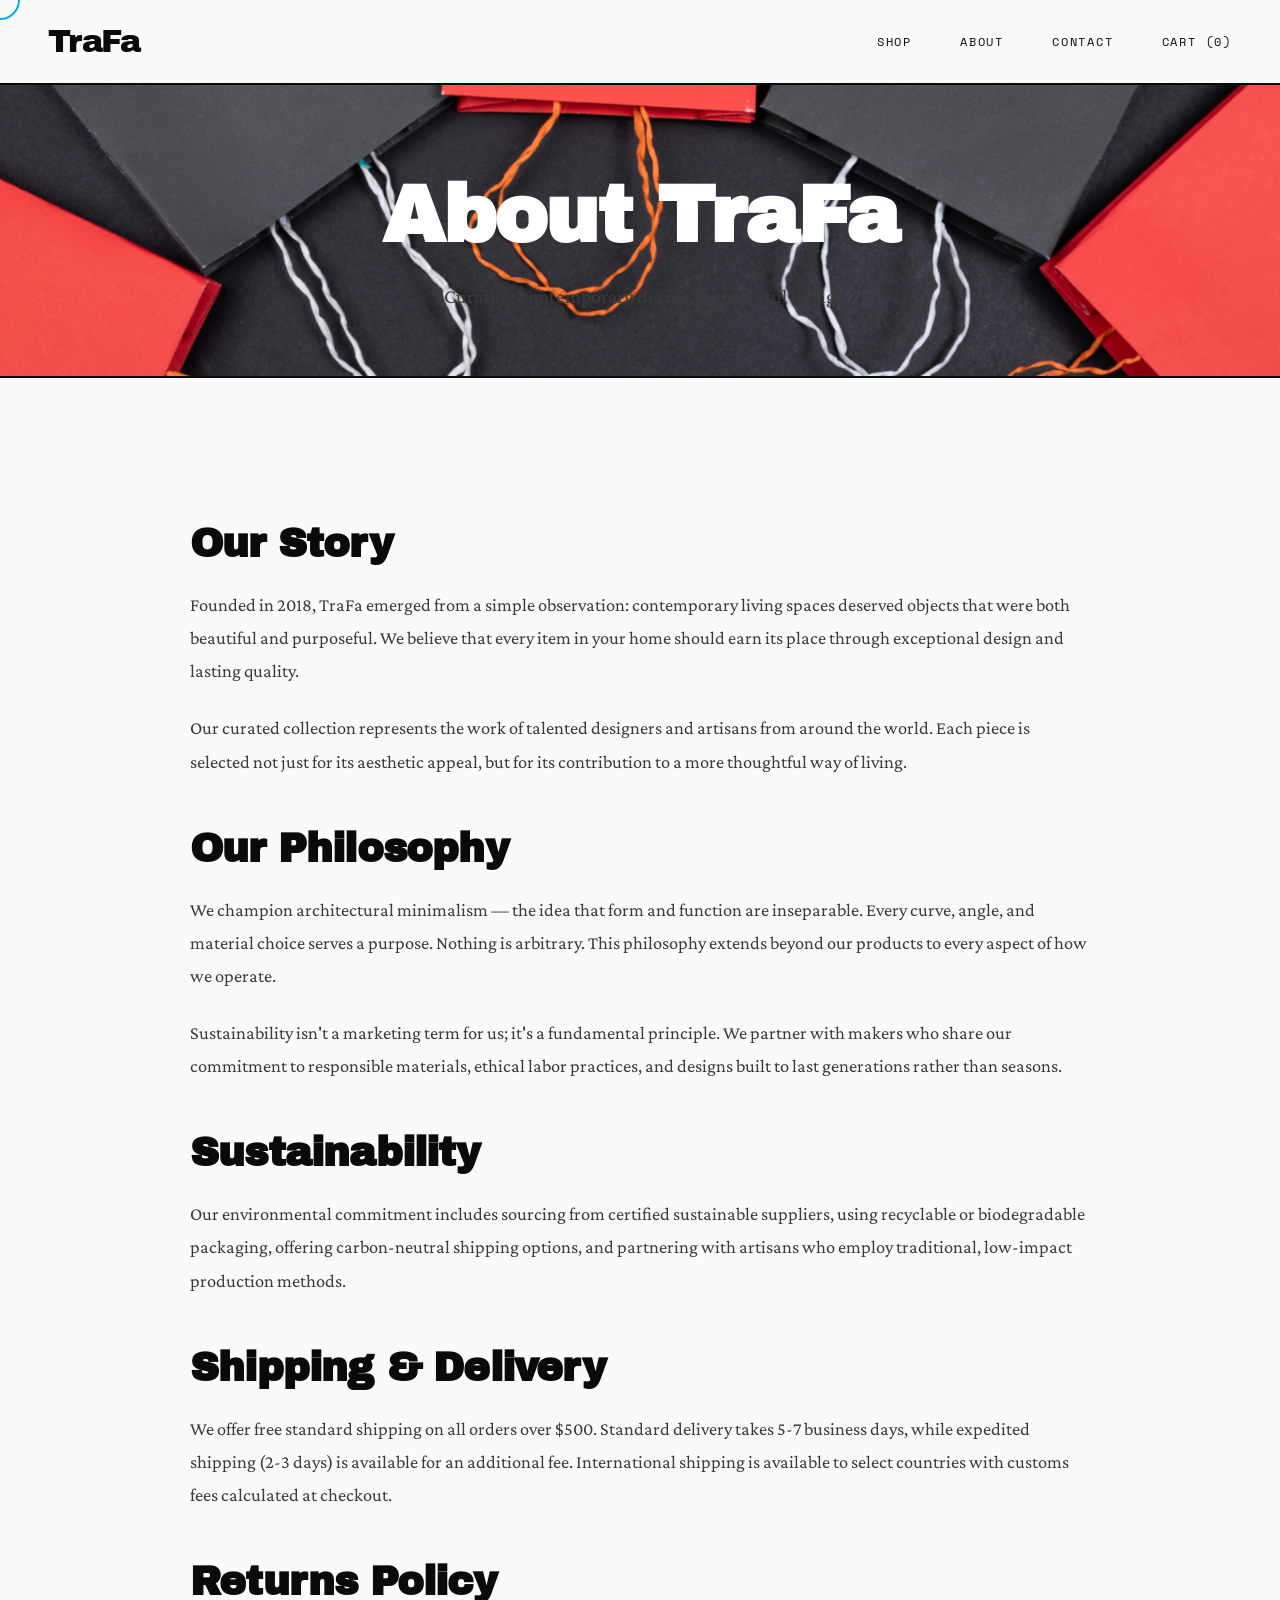
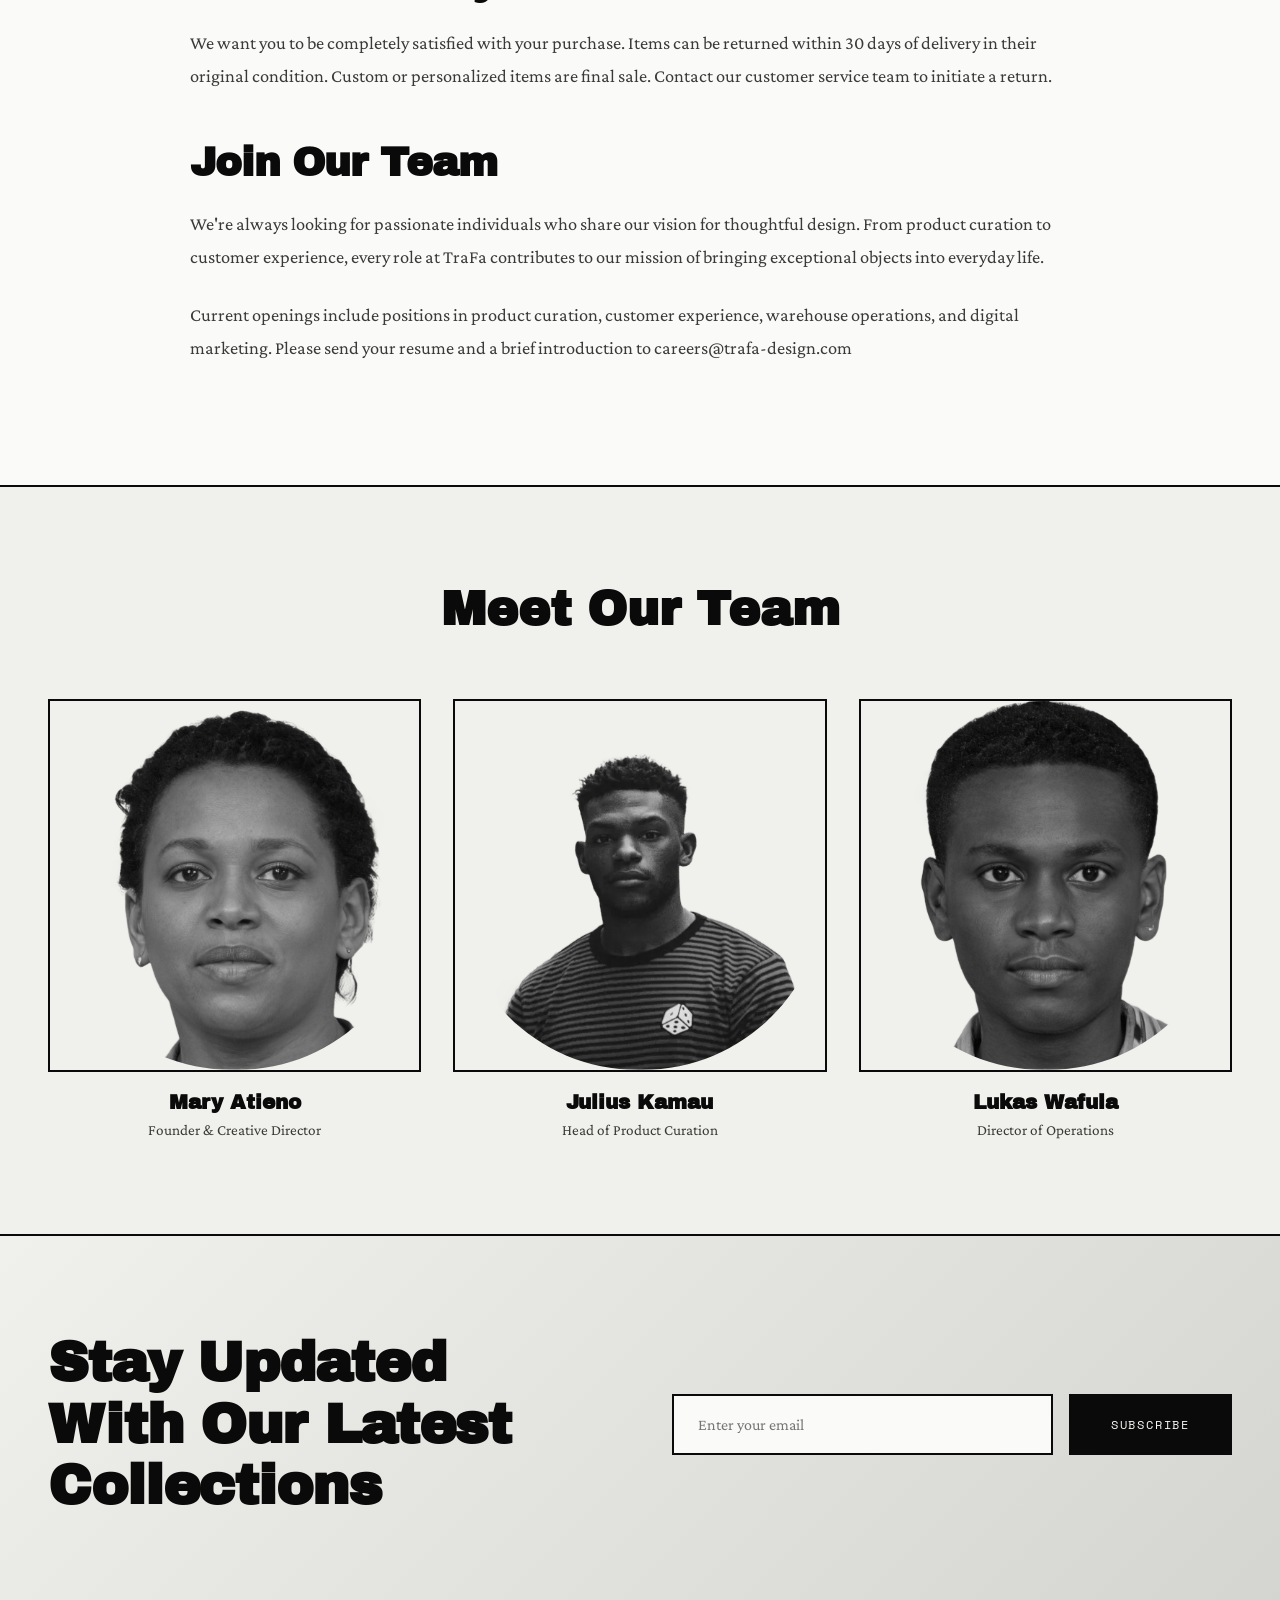
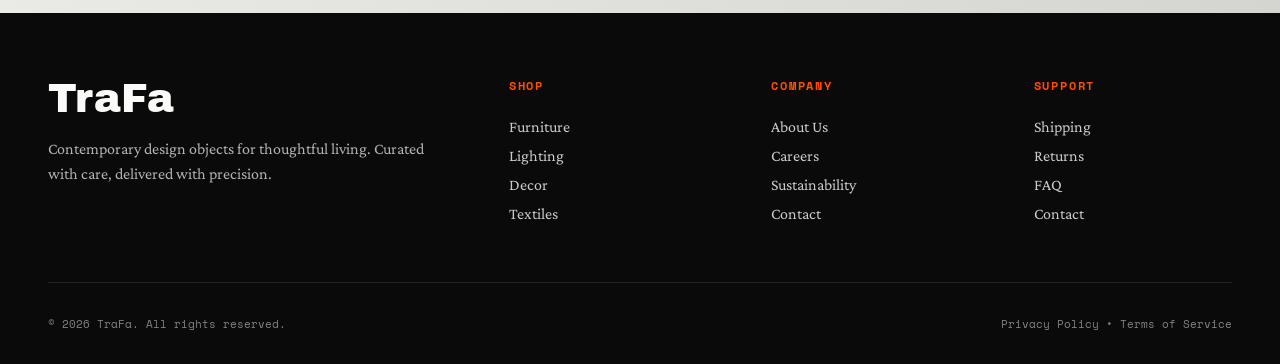
<file: about.html>
<!DOCTYPE html>
<html lang="en">

<head>
    <meta charset="UTF-8">
    <meta name="viewport" content="width=device-width, initial-scale=1.0">
    <title>About — TraFa</title>
    <link
        href="https://fonts.googleapis.com/css2?family=Archivo+Black&family=Crimson+Pro:wght@300;400&family=Space+Mono:wght@400;700&display=swap"
        rel="stylesheet">
    <link rel="stylesheet" href="styles.css">
    <link rel="icon" href="favicon.svg" type="image/svg+xml">
</head>

<body>
    <div class="cursor"></div>

    <header>
        <div class="logo"><a href="index.html">TraFa</a></div>
        <nav>
            <a href="shop.html">Shop</a>
            <a href="about.html">About</a>
            <a href="contact.html">Contact</a>
            <a href="cart.html">Cart (<span id="cart-count">0</span>)</a>
        </nav>
    </header>

    <div class="page-header">
        <h1 class="page-title" id="abt-h1">About TraFa</h1>
        <p class="page-subtitle">Curating contemporary design for mindful living</p>
    </div>

    <section class="section">
        <div class="about-content">
            <h2>Our Story</h2>
            <p>Founded in 2018, TraFa emerged from a simple observation: contemporary living spaces deserved objects
                that
                were both beautiful and purposeful. We believe that every item in your home should earn its place
                through exceptional design and lasting quality.</p>

            <p>Our curated collection represents the work of talented designers and artisans from around the world. Each
                piece is selected not just for its aesthetic appeal, but for its contribution to a more thoughtful way
                of living.</p>

            <h2>Our Philosophy</h2>
            <p>We champion architectural minimalism — the idea that form and function are inseparable. Every curve,
                angle, and material choice serves a purpose. Nothing is arbitrary. This philosophy extends beyond our
                products to every aspect of how we operate.</p>

            <p>Sustainability isn't a marketing term for us; it's a fundamental principle. We partner with makers who
                share our commitment to responsible materials, ethical labor practices, and designs built to last
                generations rather than seasons.</p>

            <h2 id="sustainability">Sustainability</h2>
            <p>Our environmental commitment includes sourcing from certified sustainable suppliers, using recyclable or
                biodegradable packaging, offering carbon-neutral shipping options, and partnering with artisans who
                employ traditional, low-impact production methods.</p>

            <h2 id="shipping">Shipping & Delivery</h2>
            <p>We offer free standard shipping on all orders over $500. Standard delivery takes 5-7 business days, while
                expedited shipping (2-3 days) is available for an additional fee. International shipping is available to
                select countries with customs fees calculated at checkout.</p>

            <h2 id="returns">Returns Policy</h2>
            <p>We want you to be completely satisfied with your purchase. Items can be returned within 30 days of
                delivery in their original condition. Custom or personalized items are final sale. Contact our customer
                service team to initiate a return.</p>

            <h2 id="careers">Join Our Team</h2>
            <p>We're always looking for passionate individuals who share our vision for thoughtful design. From product
                curation to customer experience, every role at TraFa contributes to our mission of bringing exceptional
                objects into everyday life.</p>

            <p>Current openings include positions in product curation, customer experience, warehouse operations, and
                digital marketing. Please send your resume and a brief introduction to careers@trafa-design.com</p>
        </div>
    </section>

    <section class="section" style="background: var(--light-gray);">
        <h2 style="font-family: 'Archivo Black', sans-serif; font-size: 3rem; text-align: center; margin-bottom: 4rem;">
            Meet Our Team</h2>
        <div class="team-grid">
            <div class="team-member">
                <img src="images/Mary Atieno.svg" alt="Mary Atieno">
                <h3>Mary Atieno</h3>
                <p>Founder & Creative Director</p>
            </div>
            <div class="team-member">
                <img src="images/Julius Kamau.svg" alt="Julius Kamau">
                <h3>Julius Kamau</h3>
                <p>Head of Product Curation</p>
            </div>
            <div class="team-member">
                <img src="images/Lukas Wafula.svg" alt="Lukas Wafula">
                <h3>Lukas Wafula</h3>
                <p>Director of Operations</p>
            </div>
        </div>
    </section>

    <section class="newsletter">
        <div>
            <h2 class="newsletter-title">Stay Updated<br>With Our Latest<br>Collections</h2>
        </div>
        <div>
            <form class="newsletter-form" id="newsletter-form">
                <input type="email" placeholder="Enter your email" class="newsletter-input" required>
                <button type="submit" class="btn">Subscribe</button>
            </form>
        </div>
    </section>

    <footer>
        <div class="footer-grid">
            <div>
                <div class="footer-brand">TraFa</div>
                <p class="footer-tagline">Contemporary design objects for thoughtful living. Curated with care,
                    delivered with precision.</p>
            </div>
            <div class="footer-column">
                <h4>Shop</h4>
                <ul class="footer-links">
                    <li><a href="shop.html?category=furniture">Furniture</a></li>
                    <li><a href="shop.html?category=lighting">Lighting</a></li>
                    <li><a href="shop.html?category=decor">Decor</a></li>
                    <li><a href="shop.html?category=textiles">Textiles</a></li>
                </ul>
            </div>
            <div class="footer-column">
                <h4>Company</h4>
                <ul class="footer-links">
                    <li><a href="about.html">About Us</a></li>
                    <li><a href="about.html#careers">Careers</a></li>
                    <li><a href="about.html#sustainability">Sustainability</a></li>
                    <li><a href="contact.html">Contact</a></li>
                </ul>
            </div>
            <div class="footer-column">
                <h4>Support</h4>
                <ul class="footer-links">
                    <li><a href="about.html#shipping">Shipping</a></li>
                    <li><a href="about.html#returns">Returns</a></li>
                    <li><a href="contact.html#faq">FAQ</a></li>
                    <li><a href="contact.html">Contact</a></li>
                </ul>
            </div>
        </div>
        <div class="footer-bottom">
            <div>© 2026 TraFa. All rights reserved.</div>
            <div><a href="privacy.html">Privacy Policy</a> • <a href="terms.html">Terms of Service</a></div>
        </div>
    </footer>

    <script src="data.js"></script>
    <script src="cart.js"></script>
    <script src="main.js"></script>
</body>

</html>
</file>
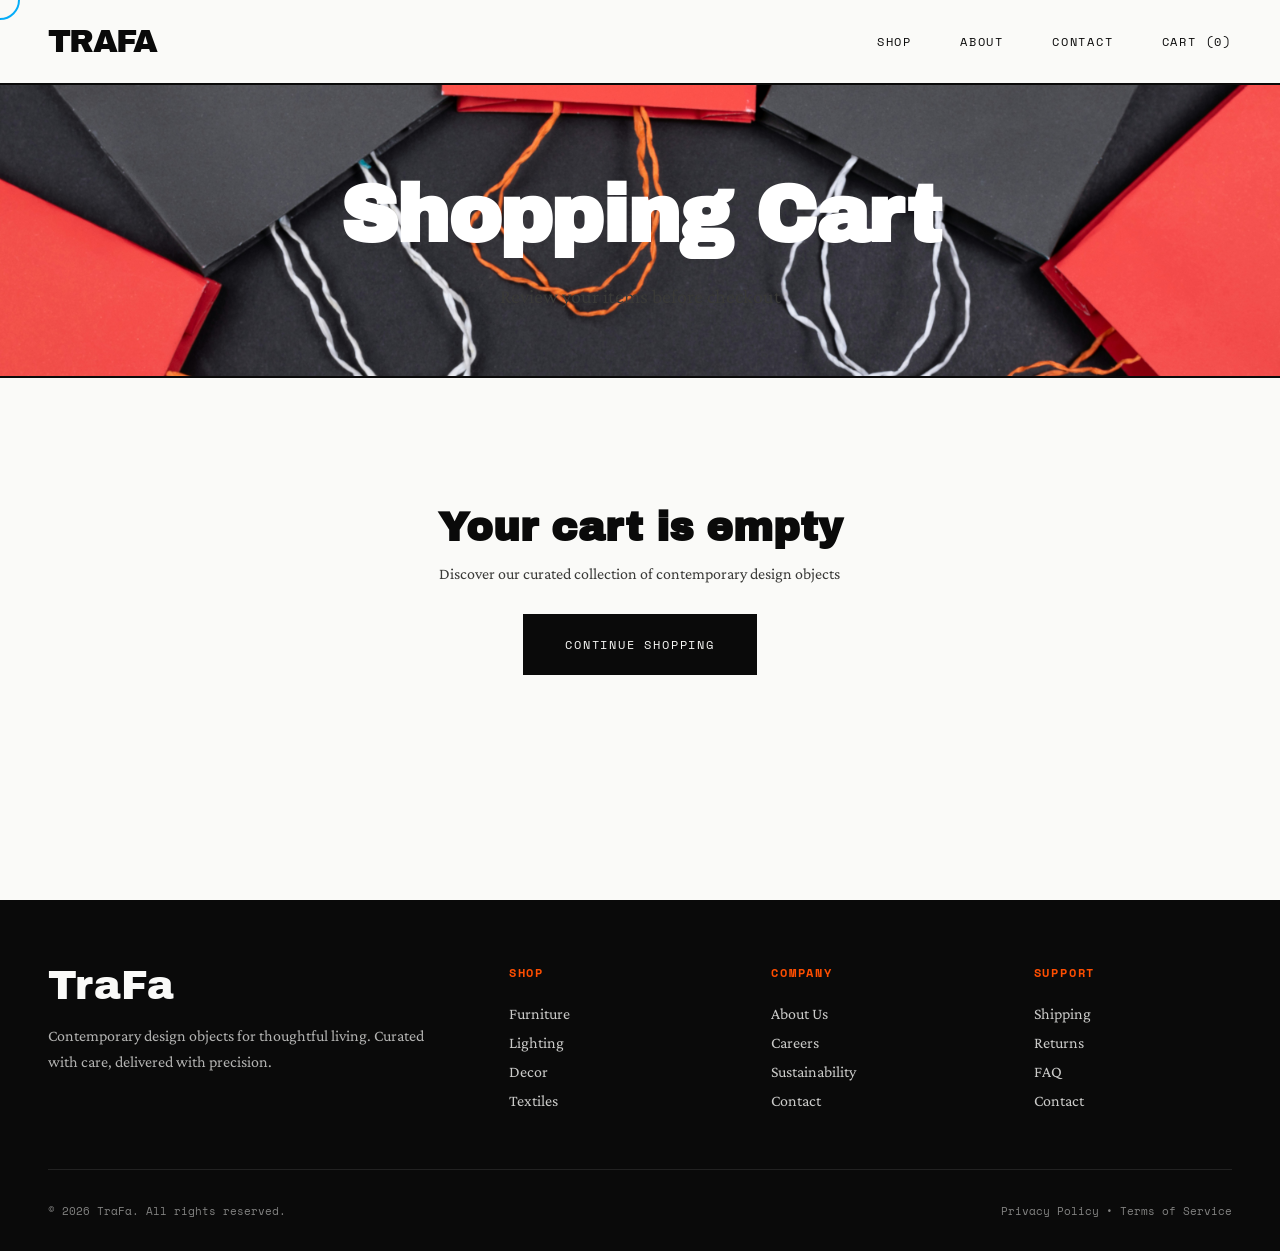
<file: cart.html>
<!DOCTYPE html>
<html lang="en">

<head>
    <meta charset="UTF-8">
    <meta name="viewport" content="width=device-width, initial-scale=1.0">
    <title>Cart — TraFa</title>
    <link
        href="https://fonts.googleapis.com/css2?family=Archivo+Black&family=Crimson+Pro:wght@300;400&family=Space+Mono:wght@400;700&display=swap"
        rel="stylesheet">
    <link rel="stylesheet" href="styles.css">
    <link rel="icon" href="favicon.svg" type="image/svg+xml">
</head>

<body>
    <div class="cursor"></div>

    <header>
        <div class="logo"><a href="index.html">TRAFA</a></div>
        <nav>
            <a href="shop.html">Shop</a>
            <a href="about.html">About</a>
            <a href="contact.html">Contact</a>
            <a href="cart.html">Cart (<span id="cart-count">0</span>)</a>
        </nav>
    </header>

    <div class="cart-container">
        <div class="page-header">
            <h1 class="page-title">Shopping Cart</h1>
            <p class="page-subtitle">Review your items before checkout</p>
        </div>

        <div class="cart-content" id="cart-content">
            <!-- Cart items loaded by JavaScript -->
        </div>
    </div>

    <footer>
        <div class="footer-grid">
            <div>
                <div class="footer-brand">TraFa</div>
                <p class="footer-tagline">Contemporary design objects for thoughtful living. Curated with care,
                    delivered with precision.</p>
            </div>
            <div class="footer-column">
                <h4>Shop</h4>
                <ul class="footer-links">
                    <li><a href="shop.html?category=furniture">Furniture</a></li>
                    <li><a href="shop.html?category=lighting">Lighting</a></li>
                    <li><a href="shop.html?category=decor">Decor</a></li>
                    <li><a href="shop.html?category=textiles">Textiles</a></li>
                </ul>
            </div>
            <div class="footer-column">
                <h4>Company</h4>
                <ul class="footer-links">
                    <li><a href="about.html">About Us</a></li>
                    <li><a href="about.html#careers">Careers</a></li>
                    <li><a href="about.html#sustainability">Sustainability</a></li>
                    <li><a href="contact.html">Contact</a></li>
                </ul>
            </div>
            <div class="footer-column">
                <h4>Support</h4>
                <ul class="footer-links">
                    <li><a href="about.html#shipping">Shipping</a></li>
                    <li><a href="about.html#returns">Returns</a></li>
                    <li><a href="contact.html#faq">FAQ</a></li>
                    <li><a href="contact.html">Contact</a></li>
                </ul>
            </div>
        </div>
        <div class="footer-bottom">
            <div>© 2026 TraFa. All rights reserved.</div>
            <div><a href="privacy.html">Privacy Policy</a> • <a href="terms.html">Terms of Service</a></div>
        </div>
    </footer>

    <script src="data.js"></script>
    <script src="cart.js"></script>
    <script src="main.js"></script>
    <script>
        document.addEventListener('DOMContentLoaded', () => {
            loadCart();
        });

        function loadCart() {
            const container = document.getElementById('cart-content');
            const cartItems = getCartItems();

            if (cartItems.length === 0) {
                container.innerHTML = `
                    <div class="empty-cart" style="grid-column: 1/-1;">
                        <h2>Your cart is empty</h2>
                        <p style="color: var(--text-gray); margin-bottom: 2rem;">Discover our curated collection of contemporary design objects</p>
                        <a href="shop.html" class="btn">Continue Shopping</a>
                    </div>
                `;
                return;
            }

            const subtotal = getCartTotal();
            const shipping = subtotal >= 500 ? 0 : 25;
            const tax = subtotal * 0.08;
            const total = subtotal + shipping + tax;

            container.innerHTML = `
                <div class="cart-items">
                    <h2 style="font-family: 'Archivo Black', sans-serif; font-size: 2rem; margin-bottom: 2rem;">Cart Items</h2>
                    ${cartItems.map(item => `
                        <div class="cart-item">
                            <img src="${item.image}" alt="${item.name}" class="cart-item-image">
                            <div class="cart-item-info">
                                <h3>${item.name}</h3>
                                <p>$${item.price} each</p>
                                <div class="cart-item-controls">
                                    <div class="quantity-selector" style="margin: 0;">
                                        <button onclick="updateItemQuantity(${item.id}, ${item.quantity - 1})">−</button>
                                        <input type="number" value="${item.quantity}" min="1" readonly style="width: 50px;">
                                        <button onclick="updateItemQuantity(${item.id}, ${item.quantity + 1})">+</button>
                                    </div>
                                    <button class="cart-item-remove" onclick="removeItem(${item.id})">Remove</button>
                                </div>
                            </div>
                            <div style="text-align: right;">
                                <div style="font-family: 'Space Mono', monospace; font-size: 1.25rem; font-weight: 700;">
                                    $${(item.price * item.quantity).toFixed(2)}
                                </div>
                            </div>
                        </div>
                    `).join('')}
                </div>

                <div class="cart-summary">
                    <h2>Order Summary</h2>
                    <div class="summary-line">
                        <span>Subtotal</span>
                        <span>$${subtotal.toFixed(2)}</span>
                    </div>
                    <div class="summary-line">
                        <span>Shipping</span>
                        <span>${shipping === 0 ? 'FREE' : '$' + shipping.toFixed(2)}</span>
                    </div>
                    ${shipping === 0 ? '<p style="font-size: 0.85rem; color: var(--accent); margin: 0.5rem 0;">✓ Free shipping applied</p>' :
                    `<p style="font-size: 0.85rem; color: var(--text-gray); margin: 0.5rem 0;">Add $${(500 - subtotal).toFixed(2)} more for free shipping</p>`}
                    <div class="summary-line">
                        <span>Tax (8%)</span>
                        <span>$${tax.toFixed(2)}</span>
                    </div>
                    <div class="summary-line total">
                        <span>Total</span>
                        <span>$${total.toFixed(2)}</span>
                    </div>
                    <button class="btn" style="width: 100%; margin-top: 2rem;" onclick="checkout()">
                        Proceed to Checkout
                    </button>
                    <a href="shop.html" class="btn btn-outline" style="width: 100%; margin-top: 1rem; text-align: center;">
                        Continue Shopping
                    </a>
                </div>
            `;
        }

        function updateItemQuantity(id, newQuantity) {
            if (newQuantity < 1) {
                removeItem(id);
                return;
            }
            updateQuantity(id, newQuantity);
            loadCart();
        }

        function removeItem(id) {
            if (confirm('Remove this item from your cart?')) {
                removeFromCart(id);
                loadCart();
            }
        }

        function checkout() {
            const cartItems = getCartItems();
            if (cartItems.length === 0) {
                alert('Your cart is empty');
                return;
            }

            // In a real application, this would redirect to a checkout page
            alert('Proceeding to checkout...\n\nIn a production environment, this would redirect to a secure checkout page.');

            // For demonstration, we'll show a success message and clear the cart
            if (confirm('Complete this order? (Demo only - no actual payment will be processed)')) {
                clearCart();
                showSuccessMessage('Order placed successfully!');
                setTimeout(() => {
                    window.location.href = 'index.html';
                }, 2000);
            }
        }
    </script>
</body>

</html>
</file>
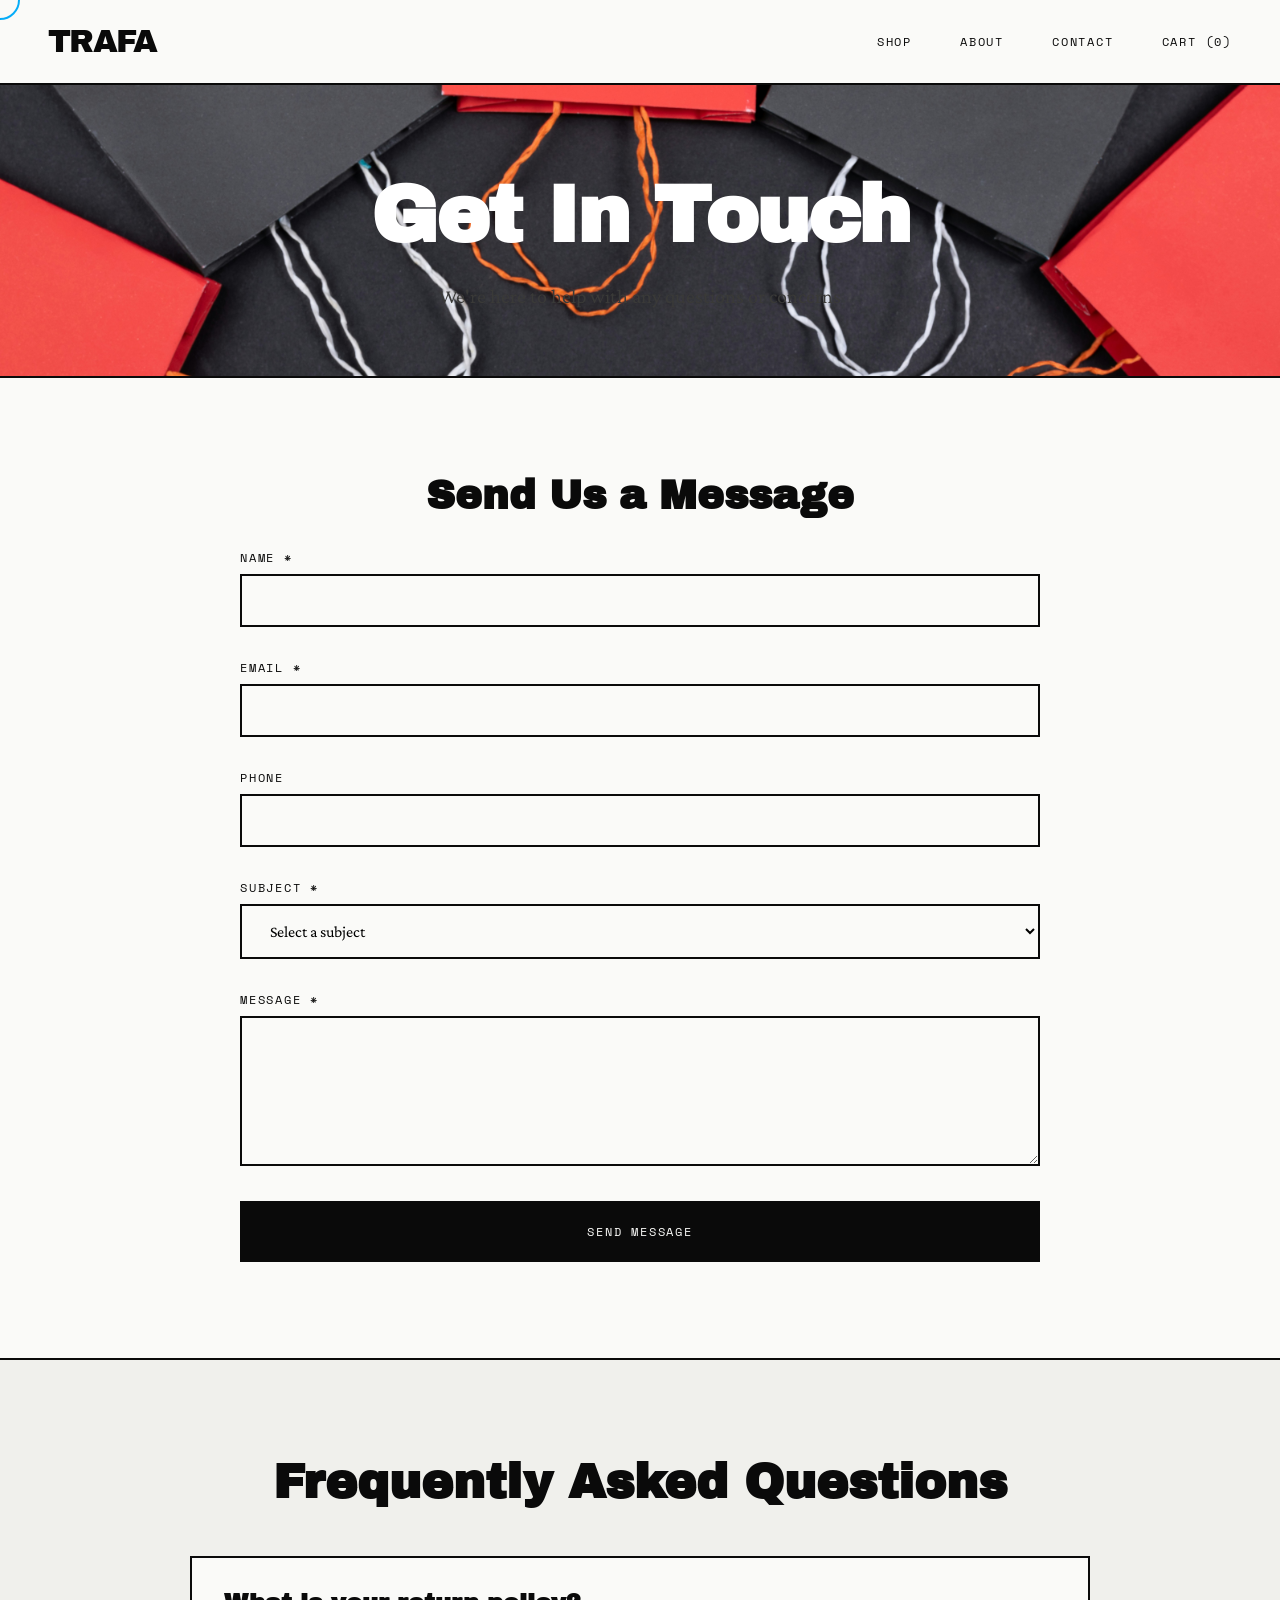
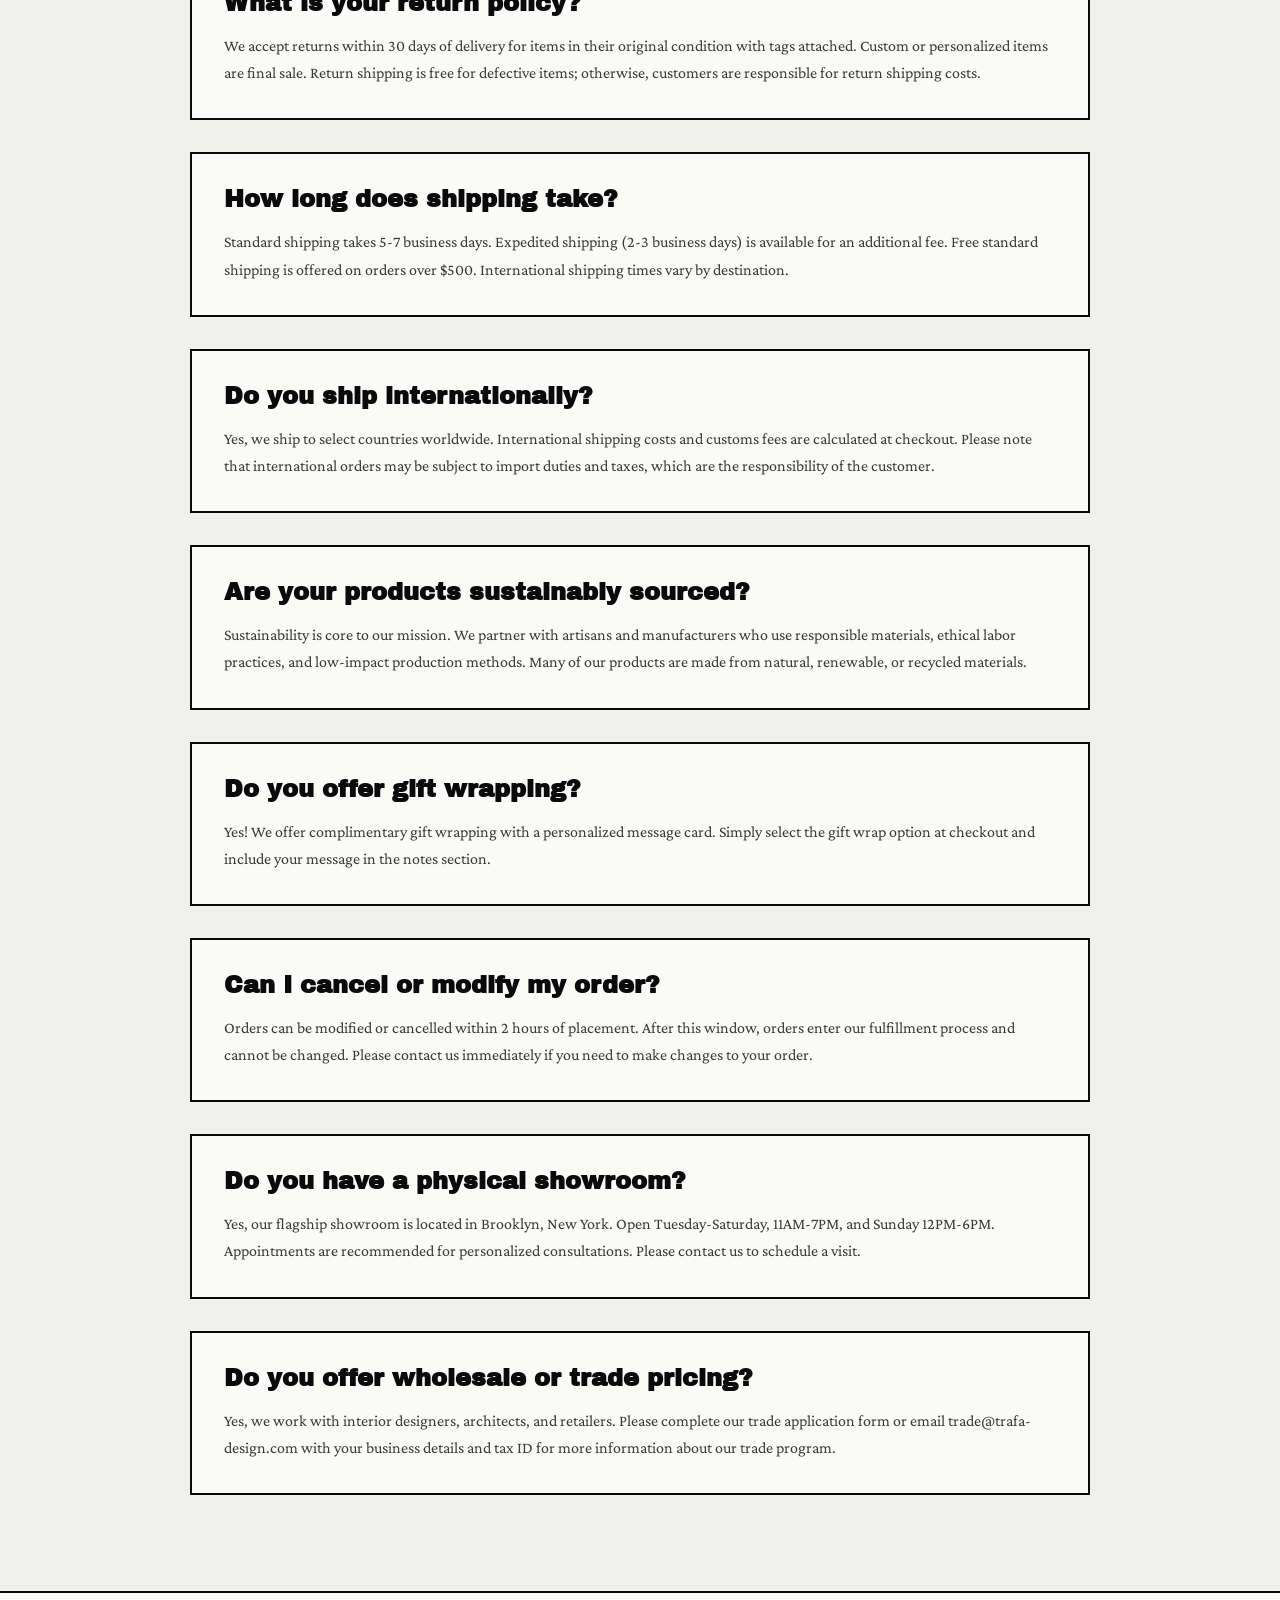
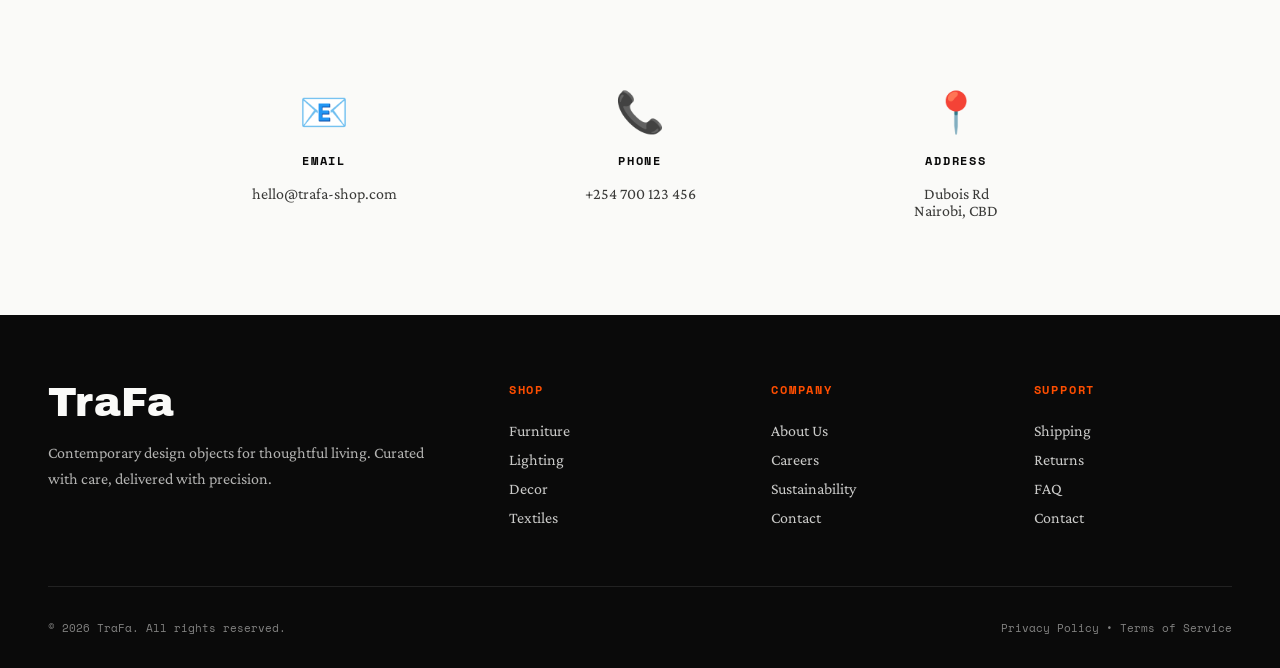
<file: contact.html>
<!DOCTYPE html>
<html lang="en">

<head>
    <meta charset="UTF-8">
    <meta name="viewport" content="width=device-width, initial-scale=1.0">
    <title>Contact — TraFa</title>
    <link
        href="https://fonts.googleapis.com/css2?family=Archivo+Black&family=Crimson+Pro:wght@300;400&family=Space+Mono:wght@400;700&display=swap"
        rel="stylesheet">
    <link rel="stylesheet" href="styles.css">
    <link rel="icon" href="favicon.svg" type="image/svg+xml">
</head>

<body>
    <div class="cursor"></div>

    <header>
        <div class="logo"><a href="index.html">TRAFA</a></div>
        <nav>
            <a href="shop.html">Shop</a>
            <a href="about.html">About</a>
            <a href="contact.html">Contact</a>
            <a href="cart.html">Cart (<span id="cart-count">0</span>)</a>
        </nav>
    </header>

    <div class="page-header">
        <h1 class="page-title">Get In Touch</h1>
        <p class="page-subtitle">We're here to help with any questions or concerns</p>
    </div>

    <section class="section">
        <div style="max-width: 800px; margin: 0 auto;">
            <h2
                style="font-family: 'Archivo Black', sans-serif; font-size: 2.5rem; margin-bottom: 2rem; text-align: center;">
                Send Us a Message</h2>
            <form class="contact-form" id="contact-form">
                <div class="form-group">
                    <label for="name">Name *</label>
                    <input type="text" id="name" required>
                </div>

                <div class="form-group">
                    <label for="email">Email *</label>
                    <input type="email" id="email" required>
                </div>

                <div class="form-group">
                    <label for="phone">Phone</label>
                    <input type="tel" id="phone">
                </div>

                <div class="form-group">
                    <label for="subject">Subject *</label>
                    <select id="subject" required>
                        <option value="">Select a subject</option>
                        <option value="order">Order Inquiry</option>
                        <option value="product">Product Question</option>
                        <option value="shipping">Shipping & Delivery</option>
                        <option value="return">Returns & Exchanges</option>
                        <option value="wholesale">Wholesale Inquiry</option>
                        <option value="other">Other</option>
                    </select>
                </div>

                <div class="form-group">
                    <label for="message">Message *</label>
                    <textarea id="message" required></textarea>
                </div>

                <button type="submit" class="btn" style="width: 100%;">Send Message</button>
            </form>
        </div>
    </section>

    <section class="section" style="background: var(--light-gray);">
        <div style="max-width: 900px; margin: 0 auto;">
            <h2 id="faq"
                style="font-family: 'Archivo Black', sans-serif; font-size: 3rem; margin-bottom: 3rem; text-align: center;">
                Frequently Asked Questions</h2>

            <div style="display: grid; gap: 2rem;">
                <div style="border: var(--border); padding: 2rem; background: var(--white);">
                    <h3 style="font-family: 'Archivo Black', sans-serif; font-size: 1.5rem; margin-bottom: 1rem;">What
                        is your return policy?</h3>
                    <p style="line-height: 1.7; color: var(--text-gray);">We accept returns within 30 days of delivery
                        for items in their original condition with tags attached. Custom or personalized items are final
                        sale. Return shipping is free for defective items; otherwise, customers are responsible for
                        return shipping costs.</p>
                </div>

                <div style="border: var(--border); padding: 2rem; background: var(--white);">
                    <h3 style="font-family: 'Archivo Black', sans-serif; font-size: 1.5rem; margin-bottom: 1rem;">How
                        long does shipping take?</h3>
                    <p style="line-height: 1.7; color: var(--text-gray);">Standard shipping takes 5-7 business days.
                        Expedited shipping (2-3 business days) is available for an additional fee. Free standard
                        shipping is offered on orders over $500. International shipping times vary by destination.</p>
                </div>

                <div style="border: var(--border); padding: 2rem; background: var(--white);">
                    <h3 style="font-family: 'Archivo Black', sans-serif; font-size: 1.5rem; margin-bottom: 1rem;">Do you
                        ship internationally?</h3>
                    <p style="line-height: 1.7; color: var(--text-gray);">Yes, we ship to select countries worldwide.
                        International shipping costs and customs fees are calculated at checkout. Please note that
                        international orders may be subject to import duties and taxes, which are the responsibility of
                        the customer.</p>
                </div>

                <div style="border: var(--border); padding: 2rem; background: var(--white);">
                    <h3 style="font-family: 'Archivo Black', sans-serif; font-size: 1.5rem; margin-bottom: 1rem;">Are
                        your products sustainably sourced?</h3>
                    <p style="line-height: 1.7; color: var(--text-gray);">Sustainability is core to our mission. We
                        partner with artisans and manufacturers who use responsible materials, ethical labor practices,
                        and low-impact production methods. Many of our products are made from natural, renewable, or
                        recycled materials.</p>
                </div>

                <div style="border: var(--border); padding: 2rem; background: var(--white);">
                    <h3 style="font-family: 'Archivo Black', sans-serif; font-size: 1.5rem; margin-bottom: 1rem;">Do you
                        offer gift wrapping?</h3>
                    <p style="line-height: 1.7; color: var(--text-gray);">Yes! We offer complimentary gift wrapping with
                        a personalized message card. Simply select the gift wrap option at checkout and include your
                        message in the notes section.</p>
                </div>

                <div style="border: var(--border); padding: 2rem; background: var(--white);">
                    <h3 style="font-family: 'Archivo Black', sans-serif; font-size: 1.5rem; margin-bottom: 1rem;">Can I
                        cancel or modify my order?</h3>
                    <p style="line-height: 1.7; color: var(--text-gray);">Orders can be modified or cancelled within 2
                        hours of placement. After this window, orders enter our fulfillment process and cannot be
                        changed. Please contact us immediately if you need to make changes to your order.</p>
                </div>

                <div style="border: var(--border); padding: 2rem; background: var(--white);">
                    <h3 style="font-family: 'Archivo Black', sans-serif; font-size: 1.5rem; margin-bottom: 1rem;">Do you
                        have a physical showroom?</h3>
                    <p style="line-height: 1.7; color: var(--text-gray);">Yes, our flagship showroom is located in
                        Brooklyn, New York. Open Tuesday-Saturday, 11AM-7PM, and Sunday 12PM-6PM. Appointments are
                        recommended for personalized consultations. Please contact us to schedule a visit.</p>
                </div>

                <div style="border: var(--border); padding: 2rem; background: var(--white);">
                    <h3 style="font-family: 'Archivo Black', sans-serif; font-size: 1.5rem; margin-bottom: 1rem;">Do you
                        offer wholesale or trade pricing?</h3>
                    <p style="line-height: 1.7; color: var(--text-gray);">Yes, we work with interior designers,
                        architects, and retailers. Please complete our trade application form or email
                        trade@trafa-design.com with your business details and tax ID for more information about our
                        trade
                        program.</p>
                </div>
            </div>
        </div>
    </section>

    <section class="section">
        <div
            style="max-width: 900px; margin: 0 auto; display: grid; grid-template-columns: repeat(3, 1fr); gap: 3rem; text-align: center;">
            <div>
                <div
                    style="font-family: 'Archivo Black', sans-serif; font-size: 2.5rem; color: var(--accent); margin-bottom: 1rem;">
                    📧</div>
                <h3
                    style="font-family: 'Space Mono', monospace; font-size: 0.75rem; text-transform: uppercase; letter-spacing: 0.15em; margin-bottom: 1rem;">
                    Email</h3>
                <p style="color: var(--text-gray);">hello@trafa-shop.com</p>
            </div>
            <div>
                <div
                    style="font-family: 'Archivo Black', sans-serif; font-size: 2.5rem; color: var(--accent); margin-bottom: 1rem;">
                    📞</div>
                <h3
                    style="font-family: 'Space Mono', monospace; font-size: 0.75rem; text-transform: uppercase; letter-spacing: 0.15em; margin-bottom: 1rem;">
                    Phone</h3>
                <p style="color: var(--text-gray);">+254 700 123 456</p>
            </div>
            <div>
                <div
                    style="font-family: 'Archivo Black', sans-serif; font-size: 2.5rem; color: var(--accent); margin-bottom: 1rem;">
                    📍</div>
                <h3
                    style="font-family: 'Space Mono', monospace; font-size: 0.75rem; text-transform: uppercase; letter-spacing: 0.15em; margin-bottom: 1rem;">
                    Address</h3>
                <p style="color: var(--text-gray);">Dubois Rd<br>Nairobi, CBD</p>
            </div>
        </div>
    </section>

    <footer>
        <div class="footer-grid">
            <div>
                <div class="footer-brand">TraFa</div>
                <p class="footer-tagline">Contemporary design objects for thoughtful living. Curated with care,
                    delivered with precision.</p>
            </div>
            <div class="footer-column">
                <h4>Shop</h4>
                <ul class="footer-links">
                    <li><a href="shop.html?category=furniture">Furniture</a></li>
                    <li><a href="shop.html?category=lighting">Lighting</a></li>
                    <li><a href="shop.html?category=decor">Decor</a></li>
                    <li><a href="shop.html?category=textiles">Textiles</a></li>
                </ul>
            </div>
            <div class="footer-column">
                <h4>Company</h4>
                <ul class="footer-links">
                    <li><a href="about.html">About Us</a></li>
                    <li><a href="about.html#careers">Careers</a></li>
                    <li><a href="about.html#sustainability">Sustainability</a></li>
                    <li><a href="contact.html">Contact</a></li>
                </ul>
            </div>
            <div class="footer-column">
                <h4>Support</h4>
                <ul class="footer-links">
                    <li><a href="about.html#shipping">Shipping</a></li>
                    <li><a href="about.html#returns">Returns</a></li>
                    <li><a href="contact.html#faq">FAQ</a></li>
                    <li><a href="contact.html">Contact</a></li>
                </ul>
            </div>
        </div>
        <div class="footer-bottom">
            <div>© 2026 TraFa. All rights reserved.</div>
            <div><a href="privacy.html">Privacy Policy</a> • <a href="terms.html">Terms of Service</a></div>
        </div>
    </footer>

    <script src="data.js"></script>
    <script src="cart.js"></script>
    <script src="main.js"></script>
    <script>
        document.getElementById('contact-form').addEventListener('submit', (e) => {
            e.preventDefault();

            const formData = {
                name: document.getElementById('name').value,
                email: document.getElementById('email').value,
                phone: document.getElementById('phone').value,
                subject: document.getElementById('subject').value,
                message: document.getElementById('message').value
            };

            // In a real application, this would send data to a server
            console.log('Form submitted:', formData);

            showSuccessMessage('Message sent successfully! We\'ll respond within 24 hours.');
            e.target.reset();
        });
    </script>
</body>

</html>
</file>
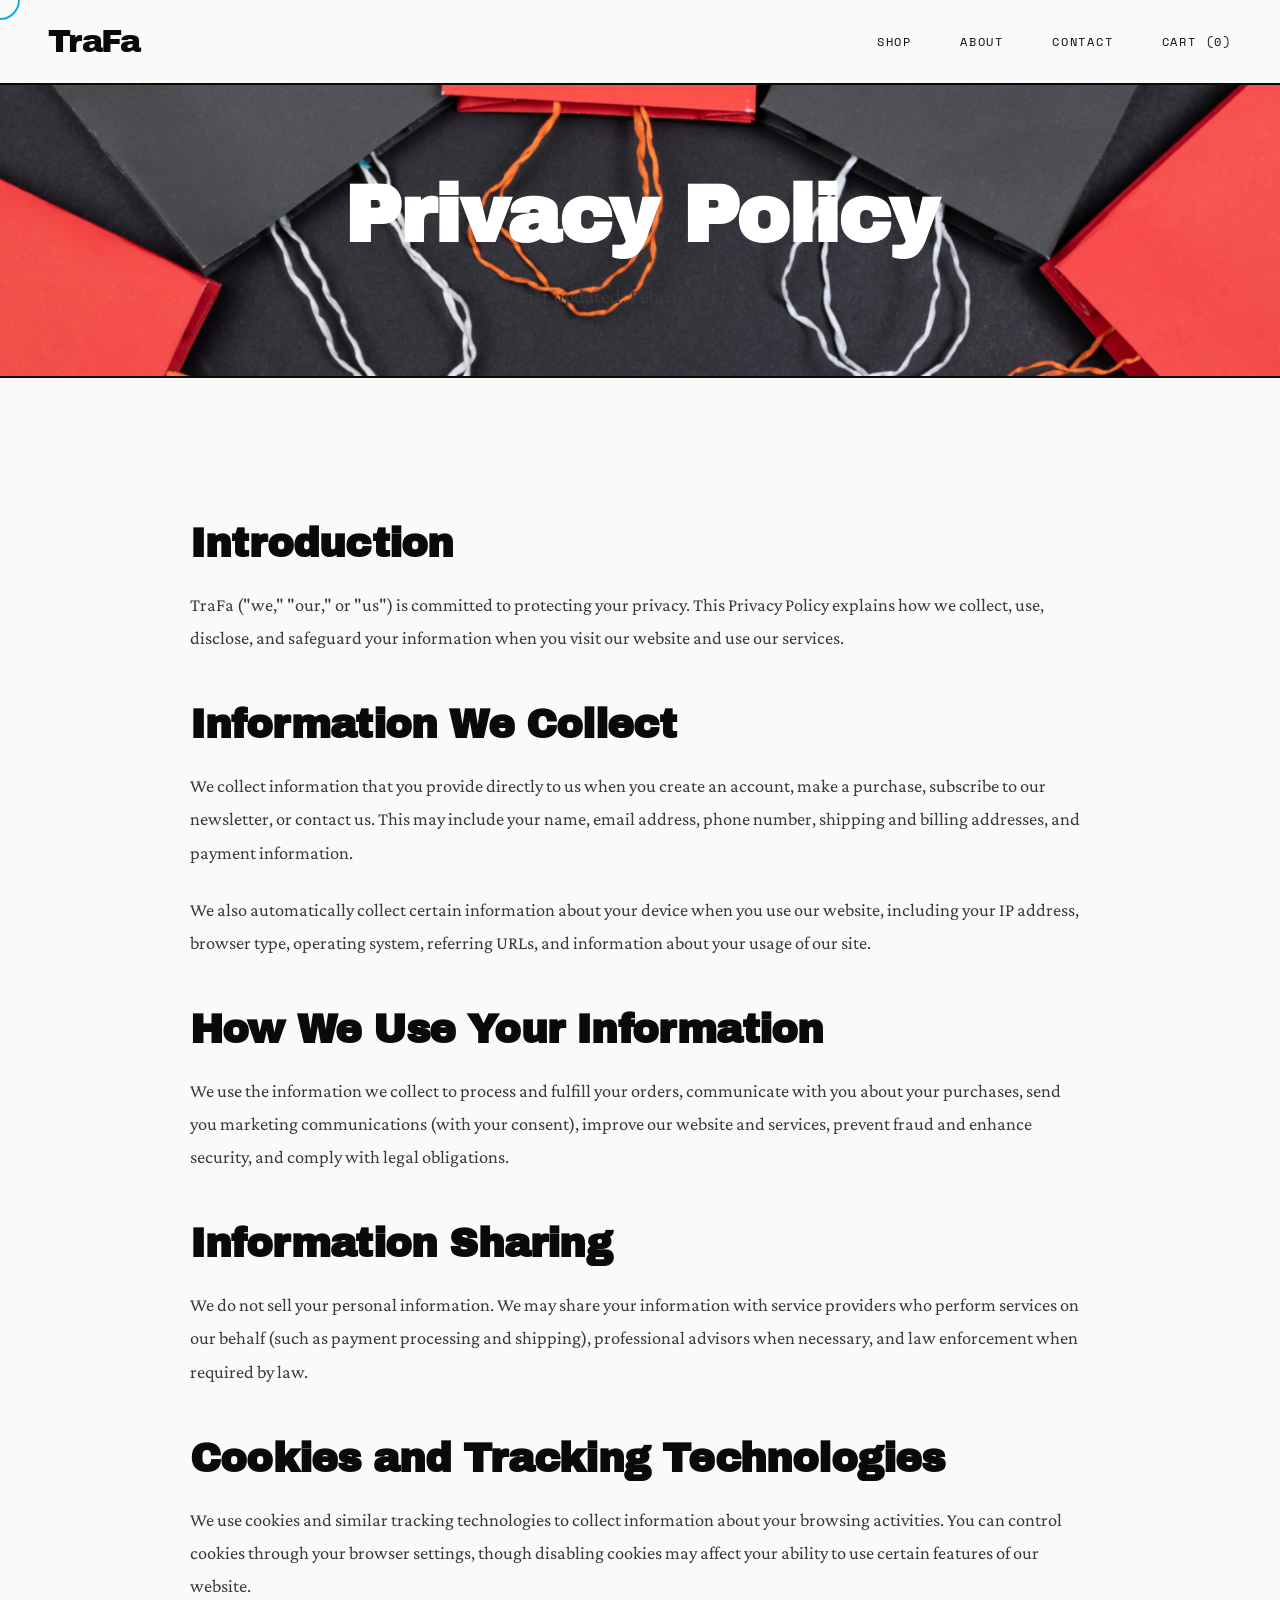
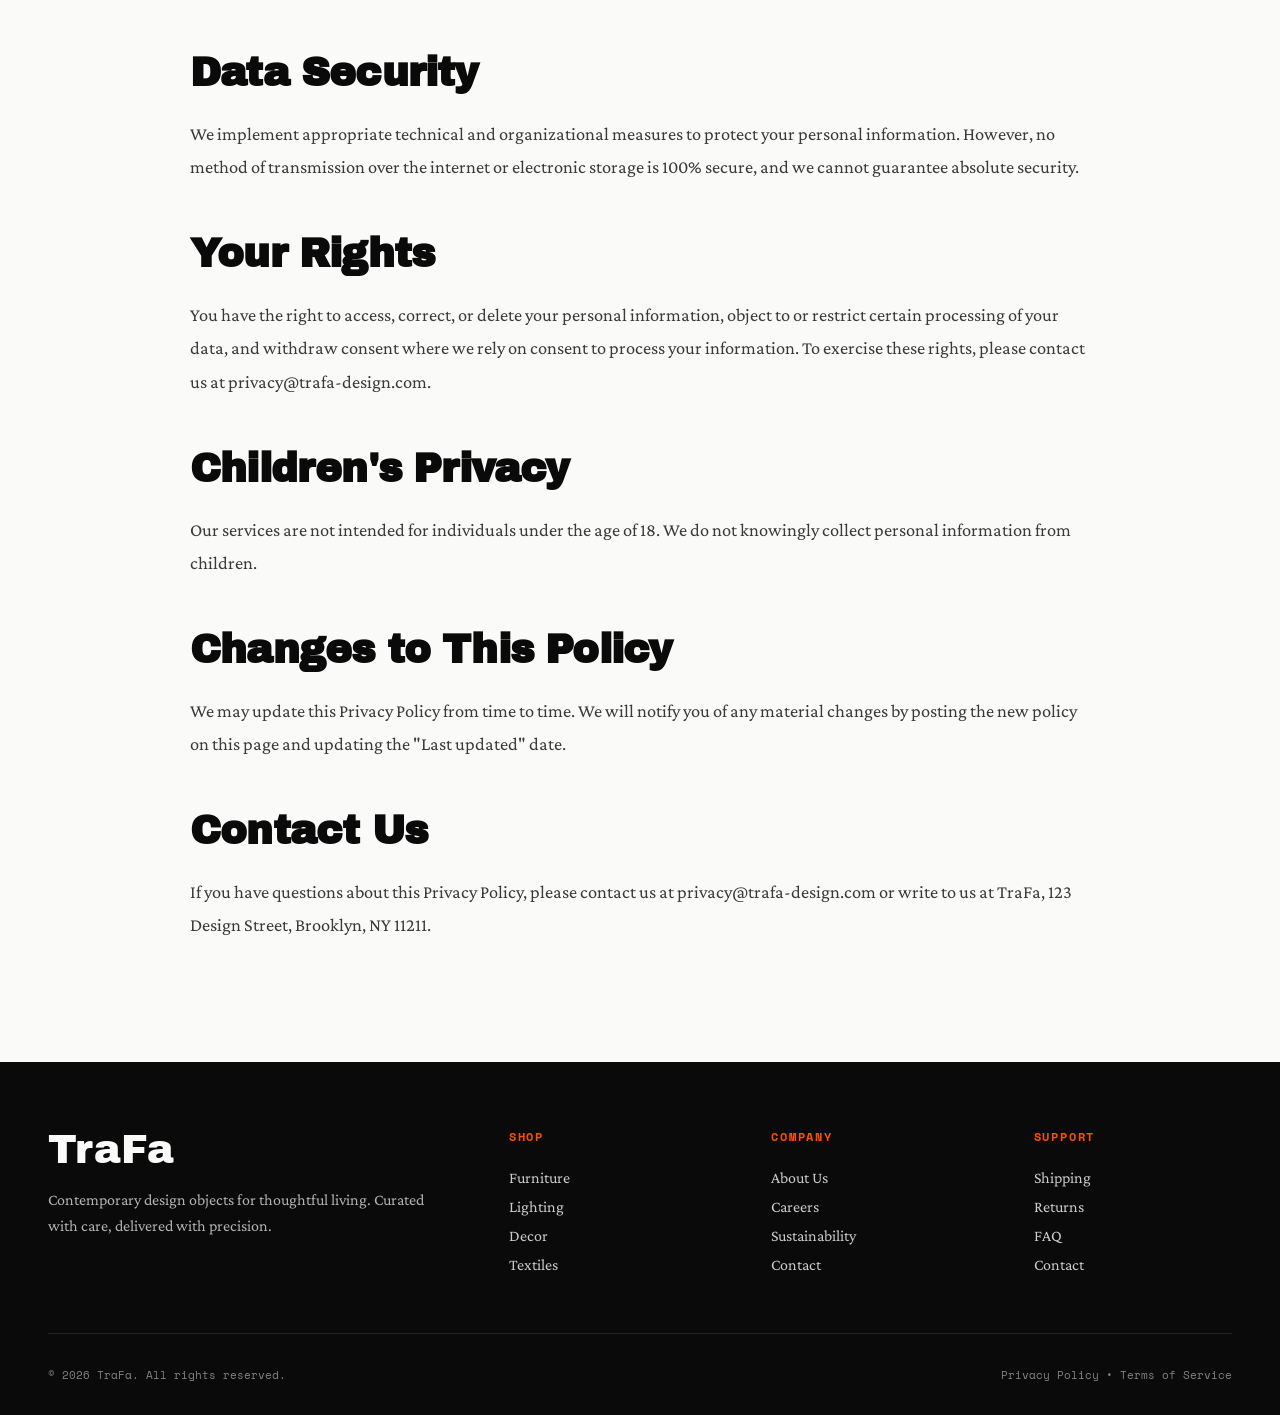
<file: privacy.html>
<!DOCTYPE html>
<html lang="en">

<head>
    <meta charset="UTF-8">
    <meta name="viewport" content="width=device-width, initial-scale=1.0">
    <title>Privacy Policy — TraFa</title>
    <link
        href="https://fonts.googleapis.com/css2?family=Archivo+Black&family=Crimson+Pro:wght@300;400&family=Space+Mono:wght@400;700&display=swap"
        rel="stylesheet">
    <link rel="stylesheet" href="styles.css">
    <link rel="icon" href="favicon.svg" type="image/svg+xml">
</head>

<body>
    <div class="cursor"></div>

    <header>
        <div class="logo"><a href="index.html">TraFa</a></div>
        <nav>
            <a href="shop.html">Shop</a>
            <a href="about.html">About</a>
            <a href="contact.html">Contact</a>
            <a href="cart.html">Cart (<span id="cart-count">0</span>)</a>
        </nav>
    </header>

    <div class="page-header">
        <h1 class="page-title">Privacy Policy</h1>
        <p class="page-subtitle">Last updated: February 3, 2026</p>
    </div>

    <section class="section">
        <div class="about-content">
            <h2>Introduction</h2>
            <p>TraFa ("we," "our," or "us") is committed to protecting your privacy. This Privacy Policy explains how we
                collect, use, disclose, and safeguard your information when you visit our website and use our services.
            </p>

            <h2>Information We Collect</h2>
            <p>We collect information that you provide directly to us when you create an account, make a purchase,
                subscribe to our newsletter, or contact us. This may include your name, email address, phone number,
                shipping and billing addresses, and payment information.</p>

            <p>We also automatically collect certain information about your device when you use our website, including
                your IP address, browser type, operating system, referring URLs, and information about your usage of our
                site.</p>

            <h2>How We Use Your Information</h2>
            <p>We use the information we collect to process and fulfill your orders, communicate with you about your
                purchases, send you marketing communications (with your consent), improve our website and services,
                prevent fraud and enhance security, and comply with legal obligations.</p>

            <h2>Information Sharing</h2>
            <p>We do not sell your personal information. We may share your information with service providers who
                perform services on our behalf (such as payment processing and shipping), professional advisors when
                necessary, and law enforcement when required by law.</p>

            <h2>Cookies and Tracking Technologies</h2>
            <p>We use cookies and similar tracking technologies to collect information about your browsing activities.
                You can control cookies through your browser settings, though disabling cookies may affect your ability
                to use certain features of our website.</p>

            <h2>Data Security</h2>
            <p>We implement appropriate technical and organizational measures to protect your personal information.
                However, no method of transmission over the internet or electronic storage is 100% secure, and we cannot
                guarantee absolute security.</p>

            <h2>Your Rights</h2>
            <p>You have the right to access, correct, or delete your personal information, object to or restrict certain
                processing of your data, and withdraw consent where we rely on consent to process your information. To
                exercise these rights, please contact us at privacy@trafa-design.com.</p>

            <h2>Children's Privacy</h2>
            <p>Our services are not intended for individuals under the age of 18. We do not knowingly collect personal
                information from children.</p>

            <h2>Changes to This Policy</h2>
            <p>We may update this Privacy Policy from time to time. We will notify you of any material changes by
                posting the new policy on this page and updating the "Last updated" date.</p>

            <h2>Contact Us</h2>
            <p>If you have questions about this Privacy Policy, please contact us at privacy@trafa-design.com or write
                to
                us at TraFa, 123 Design Street, Brooklyn, NY 11211.</p>
        </div>
    </section>

    <footer>
        <div class="footer-grid">
            <div>
                <div class="footer-brand">TraFa</div>
                <p class="footer-tagline">Contemporary design objects for thoughtful living. Curated with care,
                    delivered with precision.</p>
            </div>
            <div class="footer-column">
                <h4>Shop</h4>
                <ul class="footer-links">
                    <li><a href="shop.html?category=furniture">Furniture</a></li>
                    <li><a href="shop.html?category=lighting">Lighting</a></li>
                    <li><a href="shop.html?category=decor">Decor</a></li>
                    <li><a href="shop.html?category=textiles">Textiles</a></li>
                </ul>
            </div>
            <div class="footer-column">
                <h4>Company</h4>
                <ul class="footer-links">
                    <li><a href="about.html">About Us</a></li>
                    <li><a href="about.html#careers">Careers</a></li>
                    <li><a href="about.html#sustainability">Sustainability</a></li>
                    <li><a href="contact.html">Contact</a></li>
                </ul>
            </div>
            <div class="footer-column">
                <h4>Support</h4>
                <ul class="footer-links">
                    <li><a href="about.html#shipping">Shipping</a></li>
                    <li><a href="about.html#returns">Returns</a></li>
                    <li><a href="contact.html#faq">FAQ</a></li>
                    <li><a href="contact.html">Contact</a></li>
                </ul>
            </div>
        </div>
        <div class="footer-bottom">
            <div>© 2026 TraFa. All rights reserved.</div>
            <div><a href="privacy.html">Privacy Policy</a> • <a href="terms.html">Terms of Service</a></div>
        </div>
    </footer>

    <script src="data.js"></script>
    <script src="cart.js"></script>
    <script src="main.js"></script>
</body>

</html>
</file>
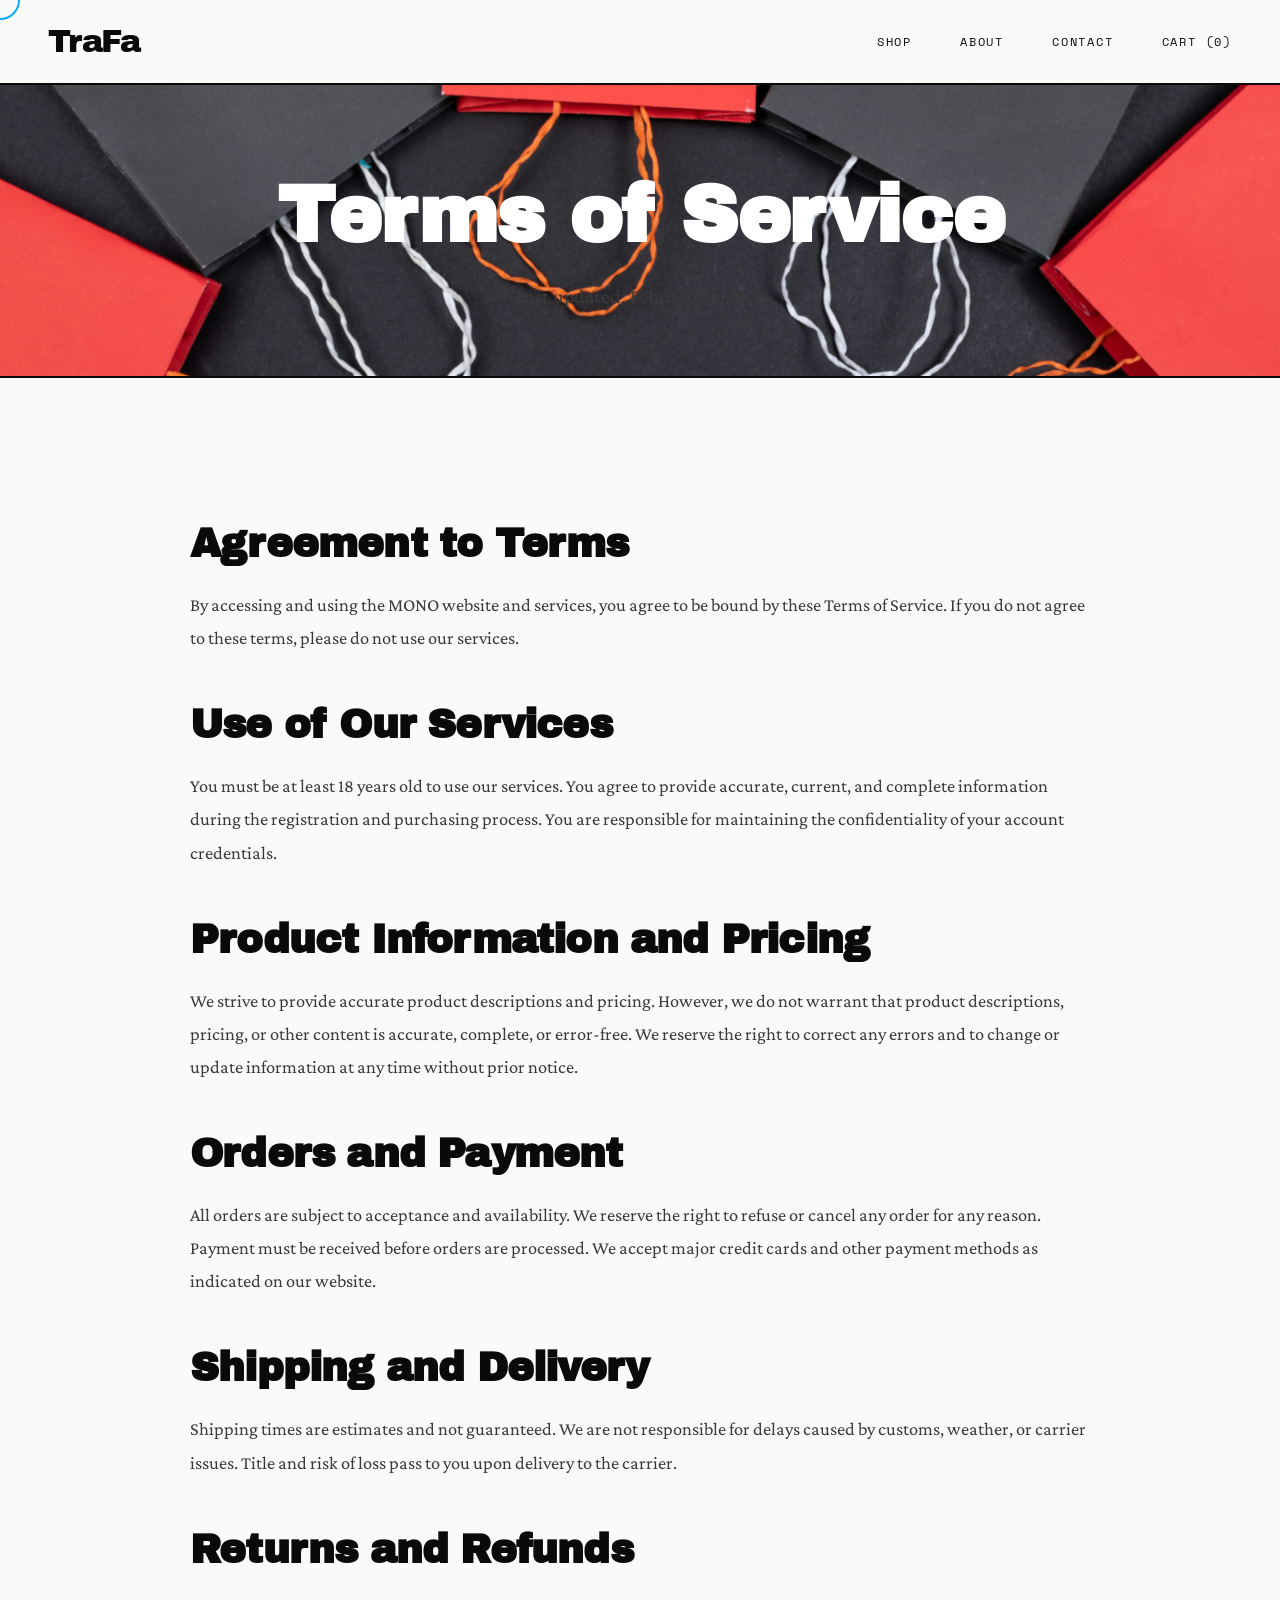
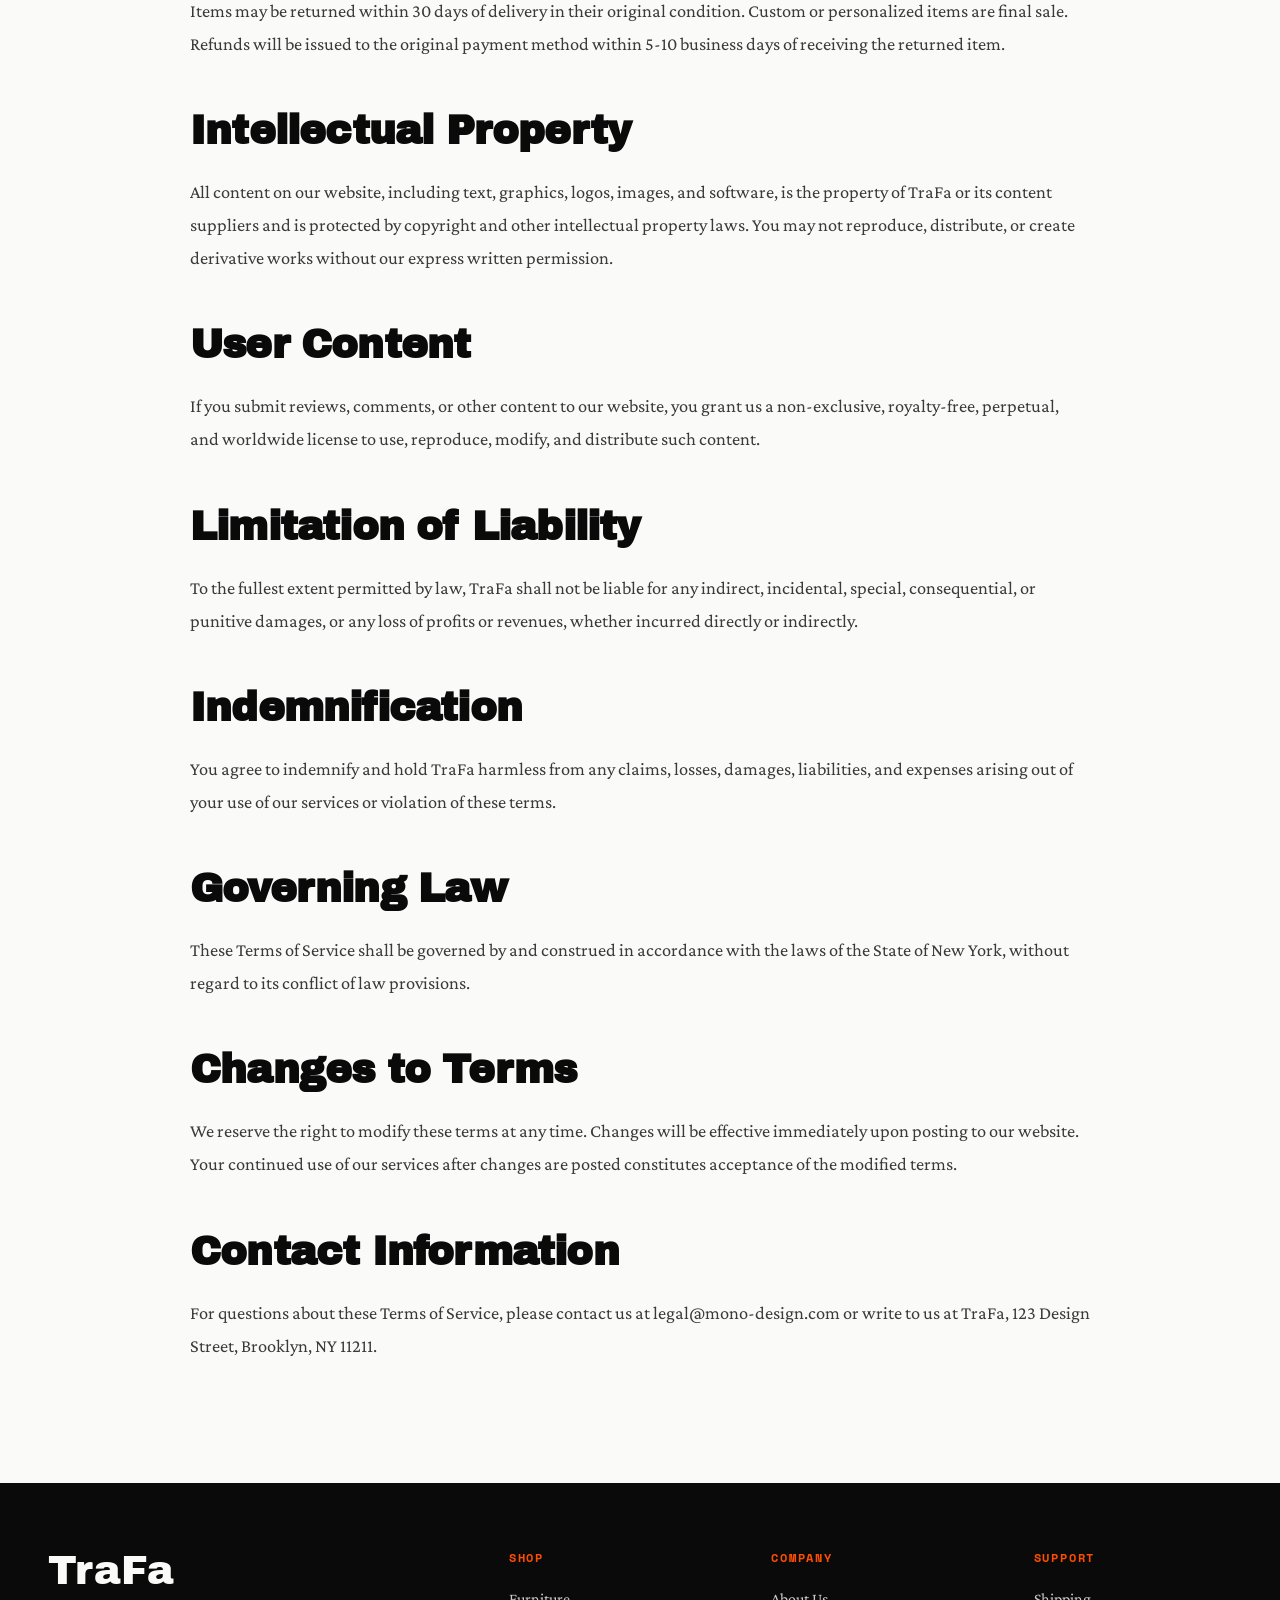
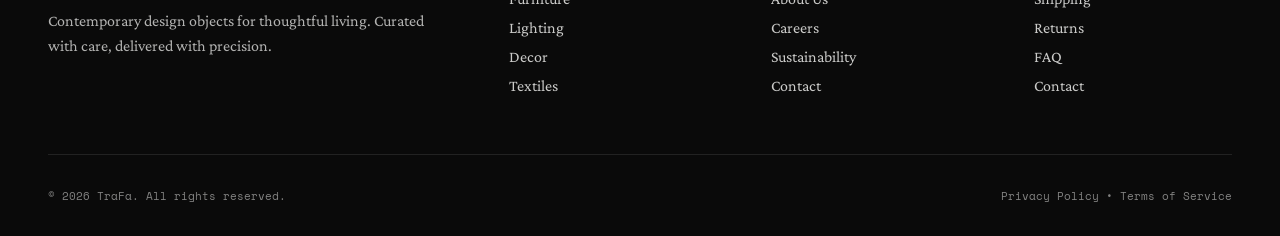
<file: terms.html>
<!DOCTYPE html>
<html lang="en">

<head>
    <meta charset="UTF-8">
    <meta name="viewport" content="width=device-width, initial-scale=1.0">
    <title>Terms of Service — TraFa</title>
    <link
        href="https://fonts.googleapis.com/css2?family=Archivo+Black&family=Crimson+Pro:wght@300;400&family=Space+Mono:wght@400;700&display=swap"
        rel="stylesheet">
    <link rel="stylesheet" href="styles.css">
</head>

<body>
    <div class="cursor"></div>

    <header>
        <div class="logo"><a href="index.html">TraFa</a></div>
        <nav>
            <a href="shop.html">Shop</a>
            <a href="about.html">About</a>
            <a href="contact.html">Contact</a>
            <a href="cart.html">Cart (<span id="cart-count">0</span>)</a>
        </nav>
    </header>

    <div class="page-header">
        <h1 class="page-title">Terms of Service</h1>
        <p class="page-subtitle">Last updated: February 3, 2026</p>
    </div>

    <section class="section">
        <div class="about-content">
            <h2>Agreement to Terms</h2>
            <p>By accessing and using the MONO website and services, you agree to be bound by these Terms of Service. If
                you do not agree to these terms, please do not use our services.</p>

            <h2>Use of Our Services</h2>
            <p>You must be at least 18 years old to use our services. You agree to provide accurate, current, and
                complete information during the registration and purchasing process. You are responsible for maintaining
                the confidentiality of your account credentials.</p>

            <h2>Product Information and Pricing</h2>
            <p>We strive to provide accurate product descriptions and pricing. However, we do not warrant that product
                descriptions, pricing, or other content is accurate, complete, or error-free. We reserve the right to
                correct any errors and to change or update information at any time without prior notice.</p>

            <h2>Orders and Payment</h2>
            <p>All orders are subject to acceptance and availability. We reserve the right to refuse or cancel any order
                for any reason. Payment must be received before orders are processed. We accept major credit cards and
                other payment methods as indicated on our website.</p>

            <h2>Shipping and Delivery</h2>
            <p>Shipping times are estimates and not guaranteed. We are not responsible for delays caused by customs,
                weather, or carrier issues. Title and risk of loss pass to you upon delivery to the carrier.</p>

            <h2>Returns and Refunds</h2>
            <p>Items may be returned within 30 days of delivery in their original condition. Custom or personalized
                items are final sale. Refunds will be issued to the original payment method within 5-10 business days of
                receiving the returned item.</p>

            <h2>Intellectual Property</h2>
            <p>All content on our website, including text, graphics, logos, images, and software, is the property of
                TraFa or its content suppliers and is protected by copyright and other intellectual property laws. You
                may not reproduce, distribute, or create derivative works without our express written permission.</p>

            <h2>User Content</h2>
            <p>If you submit reviews, comments, or other content to our website, you grant us a non-exclusive,
                royalty-free, perpetual, and worldwide license to use, reproduce, modify, and distribute such content.
            </p>

            <h2>Limitation of Liability</h2>
            <p>To the fullest extent permitted by law, TraFa shall not be liable for any indirect, incidental, special,
                consequential, or punitive damages, or any loss of profits or revenues, whether incurred directly or
                indirectly.</p>

            <h2>Indemnification</h2>
            <p>You agree to indemnify and hold TraFa harmless from any claims, losses, damages, liabilities, and
                expenses arising out of your use of our services or violation of these terms.</p>

            <h2>Governing Law</h2>
            <p>These Terms of Service shall be governed by and construed in accordance with the laws of the State of New
                York, without regard to its conflict of law provisions.</p>

            <h2>Changes to Terms</h2>
            <p>We reserve the right to modify these terms at any time. Changes will be effective immediately upon
                posting to our website. Your continued use of our services after changes are posted constitutes
                acceptance of the modified terms.</p>

            <h2>Contact Information</h2>
            <p>For questions about these Terms of Service, please contact us at legal@mono-design.com or write to us at
                TraFa, 123 Design Street, Brooklyn, NY 11211.</p>
        </div>
    </section>

    <footer>
        <div class="footer-grid">
            <div>
                <div class="footer-brand">TraFa</div>
                <p class="footer-tagline">Contemporary design objects for thoughtful living. Curated with care,
                    delivered with precision.</p>
            </div>
            <div class="footer-column">
                <h4>Shop</h4>
                <ul class="footer-links">
                    <li><a href="shop.html?category=furniture">Furniture</a></li>
                    <li><a href="shop.html?category=lighting">Lighting</a></li>
                    <li><a href="shop.html?category=decor">Decor</a></li>
                    <li><a href="shop.html?category=textiles">Textiles</a></li>
                </ul>
            </div>
            <div class="footer-column">
                <h4>Company</h4>
                <ul class="footer-links">
                    <li><a href="about.html">About Us</a></li>
                    <li><a href="about.html#careers">Careers</a></li>
                    <li><a href="about.html#sustainability">Sustainability</a></li>
                    <li><a href="contact.html">Contact</a></li>
                </ul>
            </div>
            <div class="footer-column">
                <h4>Support</h4>
                <ul class="footer-links">
                    <li><a href="about.html#shipping">Shipping</a></li>
                    <li><a href="about.html#returns">Returns</a></li>
                    <li><a href="contact.html#faq">FAQ</a></li>
                    <li><a href="contact.html">Contact</a></li>
                </ul>
            </div>
        </div>
        <div class="footer-bottom">
            <div>© 2026 TraFa. All rights reserved.</div>
            <div><a href="privacy.html">Privacy Policy</a> • <a href="terms.html">Terms of Service</a></div>
        </div>
    </footer>

    <script src="data.js"></script>
    <script src="cart.js"></script>
    <script src="main.js"></script>
</body>

</html>
</file>
<file: styles.css>
* {
    margin: 0;
    padding: 0;
    box-sizing: border-box;
}

:root {
    --black: #0a0a0a;
    --white: #fafaf8;
    --gray: #d4d4d0;
    --light-gray: #f0f0ec;
    --accent: #ff4e00;
    --border: 2px solid var(--black);
    --text-gray: #3a3a38;
}

body {
    font-family: 'Crimson Pro', serif;
    background: var(--white);
    color: var(--black);
    overflow-x: hidden;
    cursor: crosshair;
}

/* Custom Cursor */
.cursor {
    width: 40px;
    height: 40px;
    border: 2px solid var(--accent);
    border-radius: 50%;
    position: fixed;
    pointer-events: none;
    z-index: 9999;
    mix-blend-mode: difference;
    transition: transform 0.15s ease-out;
}

/* Header */
header {
    position: fixed;
    top: 0;
    left: 0;
    right: 0;
    z-index: 1000;
    background: var(--white);
    border-bottom: var(--border);
    padding: 1.5rem 3rem;
    display: flex;
    justify-content: space-between;
    align-items: center;
    animation: slideDown 0.8s cubic-bezier(0.22, 1, 0.36, 1);
}

@keyframes slideDown {
    from { transform: translateY(-100%); }
    to { transform: translateY(0); }
}

.logo a {
    font-family: 'Archivo Black', sans-serif;
    font-size: 2rem;
    letter-spacing: -0.05em;
    position: relative;
    text-decoration: none;
    color: var(--black);
}

.logo a::after {
    content: '';
    position: absolute;
    bottom: -2px;
    left: 0;
    width: 0;
    height: 3px;
    background: var(--accent);
    transition: width 0.4s cubic-bezier(0.22, 1, 0.36, 1);
}

.logo a:hover::after {
    width: 100%;
}

nav {
    display: flex;
    gap: 3rem;
    font-family: 'Space Mono', monospace;
    font-size: 0.75rem;
    text-transform: uppercase;
    letter-spacing: 0.15em;
}

nav a {
    color: var(--black);
    text-decoration: none;
    position: relative;
    transition: color 0.3s;
}

nav a::before {
    content: '[';
    position: absolute;
    left: -8px;
    opacity: 0;
    transition: all 0.3s;
}

nav a::after {
    content: ']';
    position: absolute;
    right: -8px;
    opacity: 0;
    transition: all 0.3s;
}

nav a:hover::before,
nav a:hover::after {
    opacity: 1;
}

nav a:hover {
    color: var(--accent);
}

/* Hero */
.hero {
    margin-top: 80px;
    height: calc(100vh - 1px);
    position: relative;
    display: grid;
    grid-template-columns: 1fr 1fr;
    border-bottom: var(--border);
}

.hero-left {
    display: flex;
    flex-direction: column;
    justify-content: center;
    padding: 4rem 3rem 4rem 3rem;
    border-right: var(--border);
    background: linear-gradient(135deg, var(--white) 0%, var(--light-gray) 100%);
    position: relative;
    overflow: hidden;
}

.hero-left::before {
    content: '01';
    position: absolute;
    top: 2rem;
    right: 2rem;
    font-family: 'Space Mono', monospace;
    font-size: 8rem;
    font-weight: 700;
    color: var(--black);
    opacity: 0.03;
    line-height: 1;
}

h1 {
    font-family: 'Archivo Black', sans-serif;
    font-size: clamp(3rem, 8vw, 6rem);
    line-height: 0.95;
    letter-spacing: -0.03em;
    margin-bottom: 2rem;
    animation: fadeInUp 1s cubic-bezier(0.22, 1, 0.36, 1) 0.2s both;
}

@keyframes fadeInUp {
    from {
        opacity: 0;
        transform: translateY(30px);
    }
    to {
        opacity: 1;
        transform: translateY(0);
    }
}

.hero-subtitle {
    font-size: 1.25rem;
    line-height: 1.6;
    max-width: 500px;
    margin-bottom: 3rem;
    color: var(--text-gray);
    animation: fadeInUp 1s cubic-bezier(0.22, 1, 0.36, 1) 0.4s both;
}

.cta-group {
    display: flex;
    gap: 1.5rem;
    animation: fadeInUp 1s cubic-bezier(0.22, 1, 0.36, 1) 0.6s both;
}

.btn {
    padding: 1.25rem 2.5rem;
    font-family: 'Space Mono', monospace;
    font-size: 0.75rem;
    text-transform: uppercase;
    letter-spacing: 0.15em;
    text-decoration: none;
    border: var(--border);
    background: var(--black);
    color: var(--white);
    transition: all 0.3s cubic-bezier(0.22, 1, 0.36, 1);
    position: relative;
    overflow: hidden;
    cursor: pointer;
    display: inline-block;
}

.btn::before {
    content: '';
    position: absolute;
    top: 0;
    left: -100%;
    width: 100%;
    height: 100%;
    background: var(--accent);
    transition: left 0.4s cubic-bezier(0.22, 1, 0.36, 1);
    z-index: -1;
}

.btn:hover::before {
    left: 0;
}

.btn:hover {
    border-color: var(--accent);
    transform: translateY(-2px);
}

.btn-outline {
    background: transparent;
    color: var(--black);
}

.btn-outline::before {
    background: var(--black);
}

.btn-outline:hover {
    color: var(--white);
}

.btn-small {
    padding: 0.75rem 1.5rem;
    font-size: 0.7rem;
}

.hero-right {
    position: relative;
    overflow: hidden;
}

.hero-image {
    width: 100%;
    height: 100%;
    object-fit: cover;
    animation: zoomIn 1.2s cubic-bezier(0.22, 1, 0.36, 1) both;
    filter: grayscale(20%);
}

@keyframes zoomIn {
    from { transform: scale(1.1); }
    to { transform: scale(1); }
}

.floating-label {
    position: absolute;
    bottom: 3rem;
    right: 3rem;
    background: var(--accent);
    color: var(--white);
    padding: 1rem 2rem;
    font-family: 'Space Mono', monospace;
    font-size: 0.75rem;
    text-transform: uppercase;
    letter-spacing: 0.15em;
    transform: rotate(-2deg);
    animation: float 3s ease-in-out infinite;
    box-shadow: 0 10px 40px rgba(0, 0, 0, 0.3);
}

@keyframes float {
    0%, 100% { transform: rotate(-2deg) translateY(0); }
    50% { transform: rotate(-2deg) translateY(-10px); }
}

/* Sections */
.section {
    padding: 6rem 3rem;
    border-bottom: var(--border);
}

.page-header {
    margin-top: 80px;
    padding: 6rem 3rem 4rem;
    background: linear-gradient(135deg, var(--light-gray) 0%, var(--gray) 100%);
    background-image: url('images/tamanna-rumee-eD1RNYzzUxc-unsplash.jpg');
    background-position: center;
    background-repeat: no-repeat;
    background-size: cover;
    background-blend-mode: color-burn;
    background-attachment: fixed;
    border-bottom: var(--border);
    text-align: center;
}

.page-title {
    font-family: 'Archivo Black', sans-serif;
    font-size: clamp(3rem, 8vw, 5rem);
    line-height: 1;
    letter-spacing: -0.02em;
    margin-bottom: 1.5rem;
    color: #fff;
}

.page-subtitle {
    font-size: 1.25rem;
    color: var(--text-gray);
    max-width: 600px;
    margin: 0 auto;
    line-height: 1.6;
}

.section-header {
    display: grid;
    grid-template-columns: 1fr 1fr;
    gap: 4rem;
    margin-bottom: 4rem;
    align-items: end;
}

.section-title {
    font-family: 'Archivo Black', sans-serif;
    font-size: clamp(2.5rem, 6vw, 4.5rem);
    line-height: 1;
    letter-spacing: -0.02em;
}

.section-description {
    font-size: 1.1rem;
    line-height: 1.6;
    color: var(--text-gray);
    max-width: 500px;
}

/* Products Grid */
.products-grid {
    display: grid;
    grid-template-columns: repeat(3, 1fr);
    gap: 0;
}

.product-card {
    border-right: var(--border);
    border-bottom: var(--border);
    padding: 3rem 2rem;
    position: relative;
    background: var(--white);
    transition: all 0.4s cubic-bezier(0.22, 1, 0.36, 1);
    cursor: pointer;
    text-decoration: none;
    color: var(--black);
    display: block;
}

.product-card:nth-child(3n) {
    border-right: none;
}

.product-card::before {
    content: '';
    position: absolute;
    top: 0;
    left: 0;
    right: 0;
    bottom: 0;
    background: linear-gradient(135deg, transparent 0%, rgba(255, 78, 0, 0.05) 100%);
    opacity: 0;
    transition: opacity 0.4s;
}

.product-card:hover::before {
    opacity: 1;
}

.product-card:hover {
    transform: translateY(-5px);
    box-shadow: 0 20px 60px rgba(0, 0, 0, 0.15);
    z-index: 10;
}

.product-number {
    font-family: 'Space Mono', monospace;
    font-size: 0.75rem;
    color: var(--accent);
    margin-bottom: 1rem;
    display: block;
}

.product-image {
    width: 100%;
    aspect-ratio: 3/4;
    object-fit: cover;
    margin-bottom: 1.5rem;
    filter: grayscale(30%);
    transition: filter 0.4s;
}

.product-card:hover .product-image {
    filter: grayscale(0%);
}

.product-name {
    font-family: 'Archivo Black', sans-serif;
    font-size: 1.5rem;
    margin-bottom: 0.5rem;
    letter-spacing: -0.02em;
}

.product-description {
    font-size: 0.95rem;
    color: #5a5a58;
    margin-bottom: 1rem;
    line-height: 1.5;
}

.product-price {
    font-family: 'Space Mono', monospace;
    font-size: 1.25rem;
    font-weight: 700;
    margin-bottom: 1rem;
}

.add-to-cart-btn {
    width: 100%;
    margin-top: 1rem;
    position: relative;
    z-index: 2;
}

.product-card > a {
    position: relative;
    z-index: 1;
}

.product-card:has(button) {
    cursor: default;
}

.product-card > a:hover {
    cursor: pointer;
}

/* Product Detail Page */
.product-detail {
    margin-top: 80px;
    padding: 4rem 3rem;
    display: grid;
    grid-template-columns: 1fr 1fr;
    gap: 4rem;
    align-items: start;
}

.product-gallery {
    position: sticky;
    top: 100px;
}

.main-image {
    width: 100%;
    aspect-ratio: 3/4;
    object-fit: cover;
    margin-bottom: 1.5rem;
    border: var(--border);
}

.thumbnail-grid {
    display: grid;
    grid-template-columns: repeat(4, 1fr);
    gap: 1rem;
}

.thumbnail {
    aspect-ratio: 1;
    object-fit: cover;
    cursor: pointer;
    border: 2px solid transparent;
    transition: border-color 0.3s;
}

.thumbnail:hover,
.thumbnail.active {
    border-color: var(--accent);
}

.product-info h1 {
    font-size: clamp(2.5rem, 5vw, 3.5rem);
    margin-bottom: 1rem;
}

.product-category {
    font-family: 'Space Mono', monospace;
    font-size: 0.75rem;
    color: var(--accent);
    text-transform: uppercase;
    letter-spacing: 0.15em;
    margin-bottom: 2rem;
    display: block;
}

.product-info .product-price {
    font-size: 2rem;
    margin-bottom: 2rem;
}

.product-full-description {
    font-size: 1.1rem;
    line-height: 1.7;
    margin-bottom: 2rem;
    color: var(--text-gray);
}

.product-details {
    border-top: var(--border);
    border-bottom: var(--border);
    padding: 2rem 0;
    margin: 2rem 0;
}

.product-details h3 {
    font-family: 'Space Mono', monospace;
    font-size: 0.75rem;
    text-transform: uppercase;
    letter-spacing: 0.15em;
    margin-bottom: 1rem;
}

.product-details ul {
    list-style: none;
}

.product-details li {
    padding: 0.5rem 0;
    border-bottom: 1px solid var(--light-gray);
    display: flex;
    justify-content: space-between;
}

.product-details li:last-child {
    border-bottom: none;
}

.quantity-selector {
    display: flex;
    align-items: center;
    gap: 1rem;
    margin-bottom: 2rem;
}

.quantity-selector button {
    width: 40px;
    height: 40px;
    border: var(--border);
    background: var(--white);
    cursor: pointer;
    font-family: 'Space Mono', monospace;
    font-size: 1.25rem;
    transition: all 0.3s;
}

.quantity-selector button:hover {
    background: var(--black);
    color: var(--white);
}

.quantity-selector input {
    width: 60px;
    text-align: center;
    border: var(--border);
    padding: 0.5rem;
    font-family: 'Space Mono', monospace;
}

/* Stats Bar */
.stats-bar {
    background: var(--black);
    color: var(--white);
    padding: 3rem;
    display: grid;
    grid-template-columns: repeat(4, 1fr);
    gap: 3rem;
    border-bottom: var(--border);
}

.stat {
    text-align: center;
}

.stat-number {
    font-family: 'Archivo Black', sans-serif;
    font-size: 3.5rem;
    line-height: 1;
    margin-bottom: 0.5rem;
    color: var(--accent);
}

.stat-label {
    font-family: 'Space Mono', monospace;
    font-size: 0.75rem;
    text-transform: uppercase;
    letter-spacing: 0.15em;
    opacity: 0.7;
}

/* Newsletter */
.newsletter {
    background: linear-gradient(135deg, var(--light-gray) 0%, var(--gray) 100%);
    padding: 6rem 3rem;
    display: grid;
    grid-template-columns: 1fr 1fr;
    gap: 4rem;
    align-items: center;
}

.newsletter-title {
    font-family: 'Archivo Black', sans-serif;
    font-size: clamp(2rem, 5vw, 3.5rem);
    line-height: 1.1;
    letter-spacing: -0.02em;
}

.newsletter-form {
    display: flex;
    gap: 1rem;
}

.newsletter-input {
    flex: 1;
    padding: 1.25rem 1.5rem;
    border: var(--border);
    background: var(--white);
    font-family: 'Crimson Pro', serif;
    font-size: 1rem;
    transition: all 0.3s;
}

.newsletter-input:focus {
    outline: none;
    border-color: var(--accent);
    box-shadow: 0 0 0 3px rgba(255, 78, 0, 0.1);
}

/* Cart */
.cart-container {
    margin-top: 80px;
    min-height: calc(100vh - 80px);
}

.cart-content {
    padding: 4rem 3rem;
    display: grid;
    grid-template-columns: 2fr 1fr;
    gap: 3rem;
}

.cart-items {
    border: var(--border);
    padding: 2rem;
}

.cart-item {
    display: grid;
    grid-template-columns: 120px 1fr auto;
    gap: 2rem;
    padding: 2rem 0;
    border-bottom: 1px solid var(--light-gray);
    align-items: center;
}

.cart-item:last-child {
    border-bottom: none;
}

.cart-item-image {
    width: 120px;
    height: 150px;
    object-fit: cover;
    border: var(--border);
}

.cart-item-info h3 {
    font-family: 'Archivo Black', sans-serif;
    font-size: 1.5rem;
    margin-bottom: 0.5rem;
}

.cart-item-info p {
    color: var(--text-gray);
    margin-bottom: 1rem;
}

.cart-item-controls {
    display: flex;
    gap: 1rem;
    align-items: center;
}

.cart-item-remove {
    background: transparent;
    border: none;
    color: var(--accent);
    cursor: pointer;
    font-family: 'Space Mono', monospace;
    font-size: 0.75rem;
    text-transform: uppercase;
    letter-spacing: 0.15em;
    padding: 0.5rem 1rem;
    transition: all 0.3s;
}

.cart-item-remove:hover {
    background: var(--accent);
    color: var(--white);
}

.cart-summary {
    border: var(--border);
    padding: 2rem;
    background: var(--light-gray);
    height: fit-content;
    position: sticky;
    top: 100px;
}

.cart-summary h2 {
    font-family: 'Archivo Black', sans-serif;
    font-size: 2rem;
    margin-bottom: 2rem;
}

.summary-line {
    display: flex;
    justify-content: space-between;
    padding: 1rem 0;
    border-bottom: 1px solid var(--gray);
}

.summary-line.total {
    font-family: 'Space Mono', monospace;
    font-weight: 700;
    font-size: 1.5rem;
    border-bottom: none;
    margin-top: 1rem;
}

.empty-cart {
    text-align: center;
    padding: 4rem 2rem;
}

.empty-cart h2 {
    font-family: 'Archivo Black', sans-serif;
    font-size: 2.5rem;
    margin-bottom: 1rem;
}

/* Contact Form */
.contact-form {
    max-width: 800px;
    margin: 0 auto;
}

.form-group {
    margin-bottom: 2rem;
}

.form-group label {
    font-family: 'Space Mono', monospace;
    font-size: 0.75rem;
    text-transform: uppercase;
    letter-spacing: 0.15em;
    display: block;
    margin-bottom: 0.5rem;
}

.form-group input,
.form-group textarea,
.form-group select {
    width: 100%;
    padding: 1rem 1.5rem;
    border: var(--border);
    background: var(--white);
    font-family: 'Crimson Pro', serif;
    font-size: 1rem;
    transition: all 0.3s;
}

.form-group textarea {
    resize: vertical;
    min-height: 150px;
}

.form-group input:focus,
.form-group textarea:focus,
.form-group select:focus {
    outline: none;
    border-color: var(--accent);
    box-shadow: 0 0 0 3px rgba(255, 78, 0, 0.1);
}

/* About Page */
.about-content {
    max-width: 900px;
    margin: 0 auto;
}

.about-content h2 {
    font-family: 'Archivo Black', sans-serif;
    font-size: 2.5rem;
    margin: 3rem 0 1.5rem;
    letter-spacing: -0.02em;
}

.about-content p {
    font-size: 1.15rem;
    line-height: 1.8;
    margin-bottom: 1.5rem;
    color: var(--text-gray);
}

.team-grid {
    display: grid;
    grid-template-columns: repeat(3, 1fr);
    gap: 2rem;
    margin-top: 3rem;
}

.team-member {
    text-align: center;
}

.team-member img {
    width: 100%;
    aspect-ratio: 1;
    object-fit: cover;
    border: var(--border);
    margin-bottom: 1rem;
    filter: grayscale(100%);
    transition: filter 0.4s;
}

.team-member:hover img {
    filter: grayscale(0%);
}

.team-member h3 {
    font-family: 'Archivo Black', sans-serif;
    font-size: 1.25rem;
    margin-bottom: 0.5rem;
}

.team-member p {
    font-size: 0.95rem;
    color: var(--text-gray);
}

/* Filter Sidebar */
.shop-layout {
    display: grid;
    grid-template-columns: 280px 1fr;
    gap: 3rem;
}

.filters {
    border: var(--border);
    padding: 2rem;
    background: var(--light-gray);
    height: fit-content;
    position: sticky;
    top: 100px;
}

.filter-group {
    margin-bottom: 2rem;
}

.filter-group h3 {
    font-family: 'Space Mono', monospace;
    font-size: 0.75rem;
    text-transform: uppercase;
    letter-spacing: 0.15em;
    margin-bottom: 1rem;
}

.filter-group label {
    display: block;
    margin-bottom: 0.75rem;
    cursor: pointer;
}

.filter-group input[type="checkbox"] {
    margin-right: 0.5rem;
}

.price-range {
    display: flex;
    gap: 1rem;
    align-items: center;
}

.price-range input {
    width: 100px;
    padding: 0.5rem;
    border: var(--border);
    background: var(--white);
    font-family: 'Space Mono', monospace;
}

/* Footer */
footer {
    background: var(--black);
    color: var(--white);
    padding: 4rem 3rem 2rem;
}

.footer-grid {
    display: grid;
    grid-template-columns: 2fr 1fr 1fr 1fr;
    gap: 4rem;
    margin-bottom: 3rem;
}

.footer-brand {
    font-family: 'Archivo Black', sans-serif;
    font-size: 2.5rem;
    margin-bottom: 1rem;
}

.footer-tagline {
    opacity: 0.7;
    line-height: 1.6;
}

.footer-column h4 {
    font-family: 'Space Mono', monospace;
    font-size: 0.75rem;
    text-transform: uppercase;
    letter-spacing: 0.15em;
    margin-bottom: 1.5rem;
    color: var(--accent);
}

.footer-links {
    list-style: none;
}

.footer-links li {
    margin-bottom: 0.75rem;
}

.footer-links a {
    color: var(--white);
    text-decoration: none;
    transition: color 0.3s;
    opacity: 0.8;
}

.footer-links a:hover {
    color: var(--accent);
    opacity: 1;
}

.footer-bottom {
    border-top: 1px solid rgba(255, 255, 255, 0.2);
    padding-top: 2rem;
    display: flex;
    justify-content: space-between;
    font-family: 'Space Mono', monospace;
    font-size: 0.7rem;
    opacity: 0.5;
}

.footer-bottom a {
    color: var(--white);
    text-decoration: none;
}

.footer-bottom a:hover {
    color: var(--accent);
}

/* Success Message */
.success-message {
    background: #4caf50;
    color: white;
    padding: 1rem 2rem;
    position: fixed;
    top: 100px;
    right: 3rem;
    z-index: 2000;
    font-family: 'Space Mono', monospace;
    font-size: 0.75rem;
    text-transform: uppercase;
    letter-spacing: 0.15em;
    animation: slideInRight 0.4s cubic-bezier(0.22, 1, 0.36, 1);
}

@keyframes slideInRight {
    from {
        transform: translateX(400px);
        opacity: 0;
    }
    to {
        transform: translateX(0);
        opacity: 1;
    }
}

/* Responsive */
@media (max-width: 968px) {
    header {
        padding: 1rem 1.5rem;
    }

    nav {
        gap: 1.5rem;
        font-size: 0.65rem;
    }

    .hero {
        grid-template-columns: 1fr;
    }

    .hero-left {
        border-right: none;
        border-bottom: var(--border);
        padding: 3rem 2rem;
    }

    .products-grid {
        grid-template-columns: 1fr;
    }

    .product-card {
        border-right: none;
    }

    .section {
        padding: 4rem 2rem;
    }

    .section-header,
    .newsletter,
    .cart-content {
        grid-template-columns: 1fr;
    }

    .product-detail {
        grid-template-columns: 1fr;
    }

    .shop-layout {
        grid-template-columns: 1fr;
    }

    .filters {
        position: static;
    }

    .stats-bar {
        grid-template-columns: repeat(2, 1fr);
    }

    .footer-grid {
        grid-template-columns: 1fr;
    }

    .team-grid {
        grid-template-columns: 1fr;
    }

    .footer-bottom {
        flex-direction: column;
        gap: 1rem;
    }
}

/* Animations */
.fade-in {
    opacity: 0;
    transform: translateY(30px);
    transition: all 0.8s cubic-bezier(0.22, 1, 0.36, 1);
}

.fade-in.visible {
    opacity: 1;
    transform: translateY(0);
}
</file>
